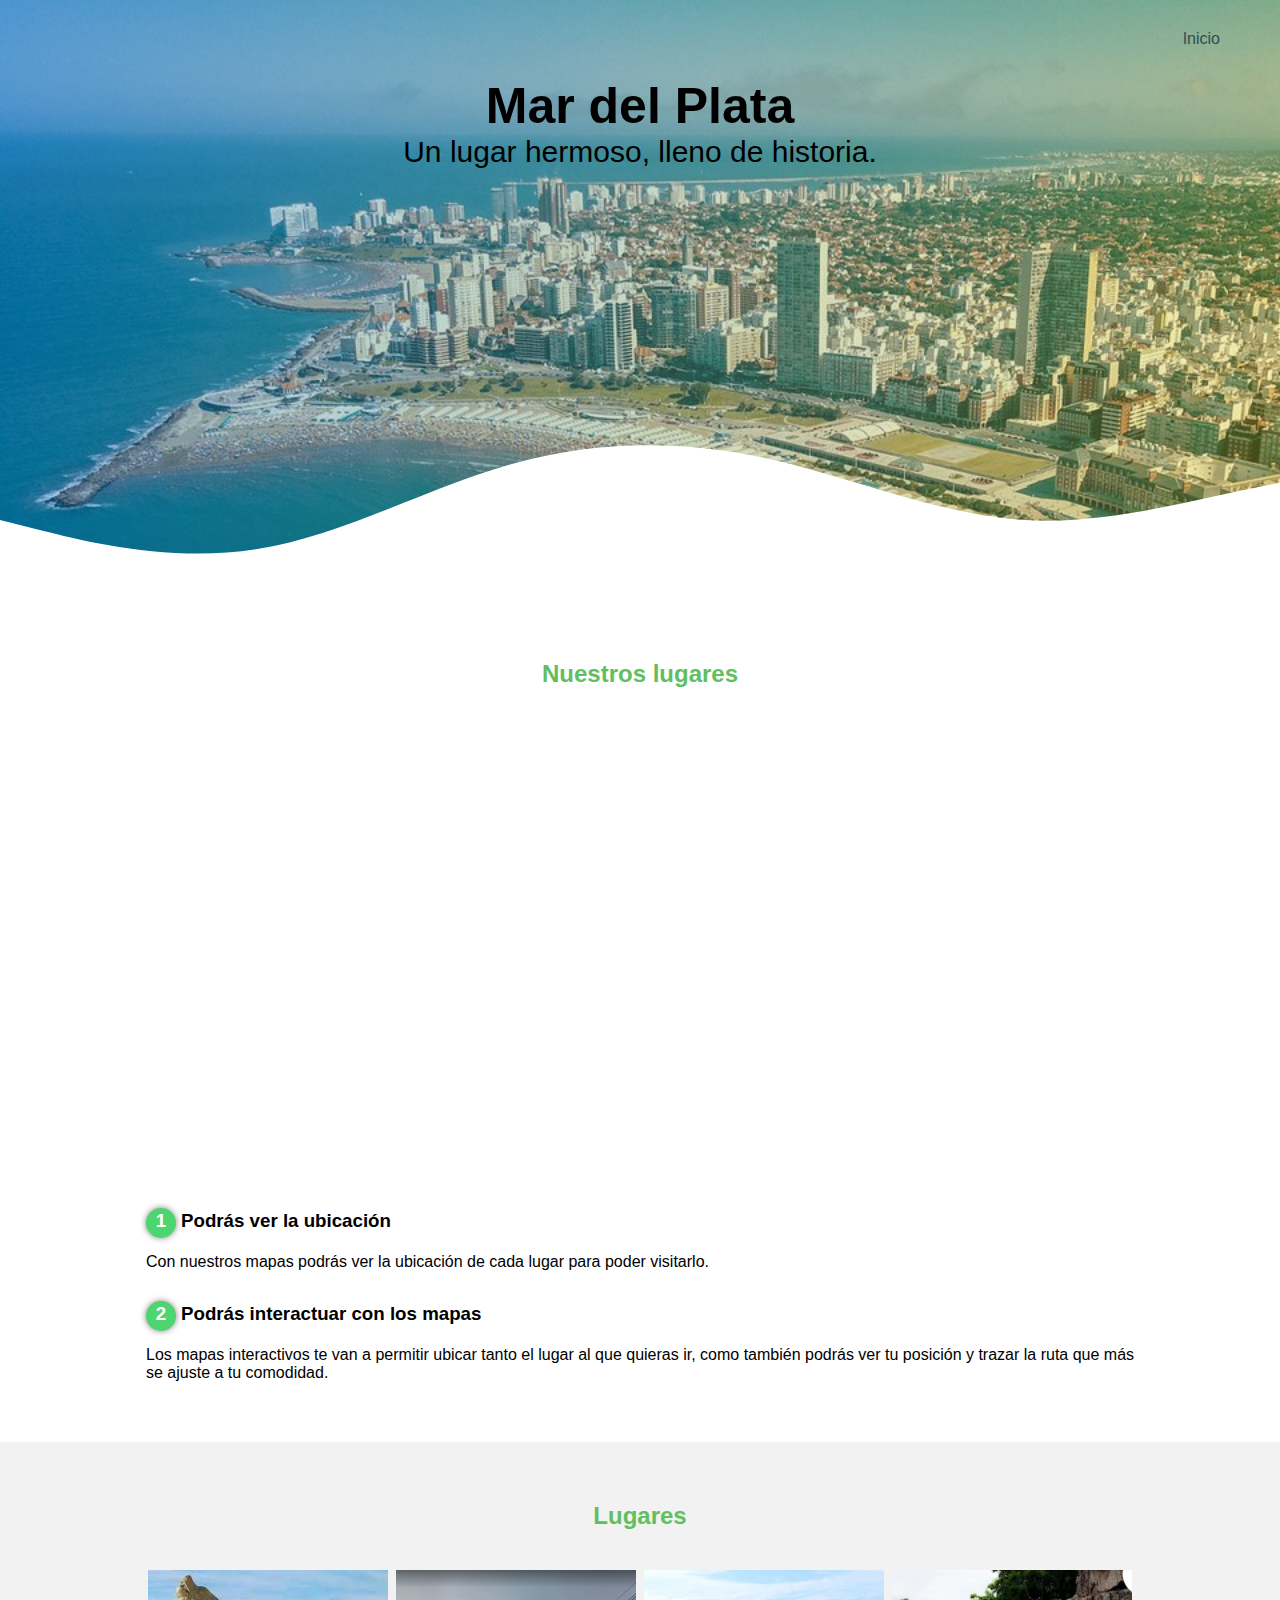
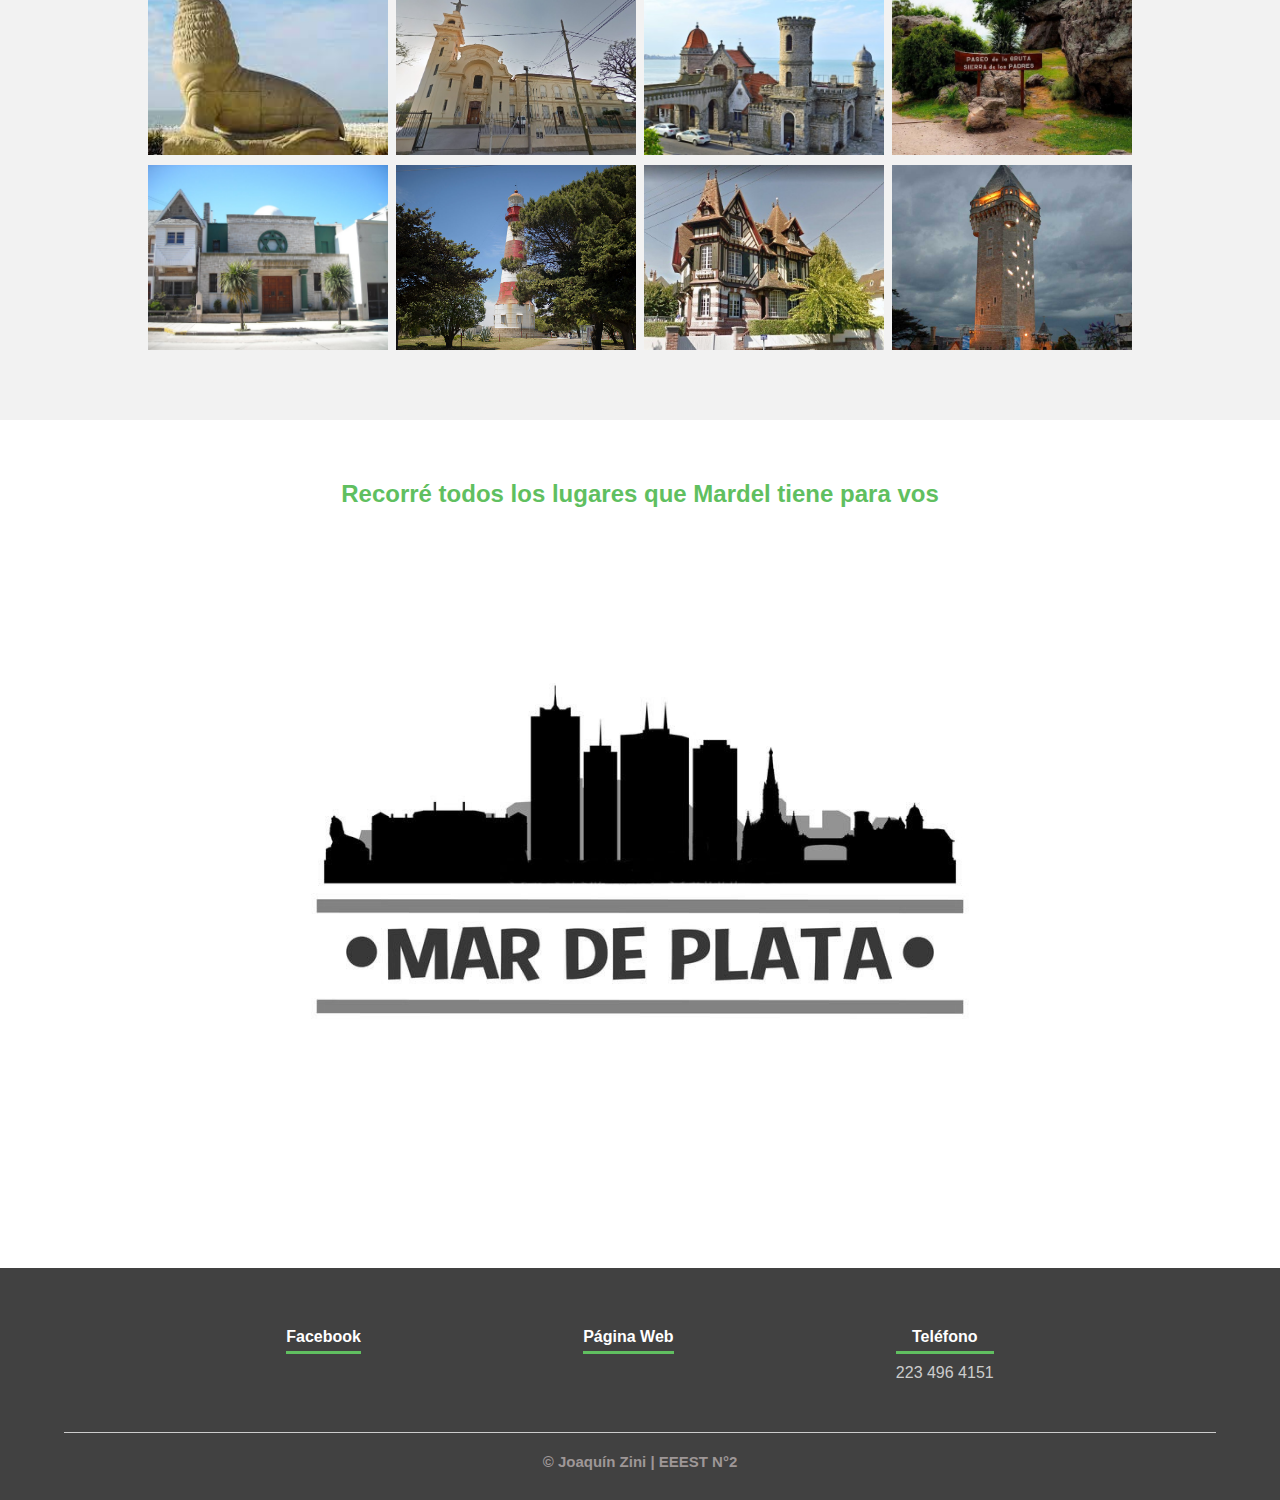
<file: index.html>
<!DOCTYPE html>
<html lang="es">
<head>
    <meta charset="UTF-8">
    <meta http-equiv="X-UA-Compatible" content="IE=edge">
    <meta name="viewport" content="width=device-width, initial-scale=1.0">
    <title>Mardel Turismo</title>

    <link rel="stylesheet" href="css/style.css">
    <link rel="shortcut icon" href="img/icons/outline_travel_explore_black_24dp.png" type="image/x-icon">
</head>
<body>

    <header>
        <nav>
            <a href="index.html">Inicio</a>

        </nav>

        <section class="textos-header">
            <h1>Mar del Plata</h1>
            <h2>Un lugar hermoso, lleno de historia.</h2>
        </section>

        <div class="wave">
       <!-- <svg xmlns="http://www.w3.org/2000/svg" viewBox="0 0 1440 320">
            <path fill=#fff  d="M0,192L30,208C60,224,120,256,180,272C240,288,300,288,360,282.7C420,277,480,267,540,234.7C600,203,660,149,720,128C780,107,840,117,900,154.7C960,192,1020,256,1080,240C1140,224,1200,128,1260,117.3C1320,107,1380,181,1410,218.7L1440,256L1440,320L1410,320C1380,320,1320,320,1260,320C1200,320,1140,320,1080,320C1020,320,960,320,900,320C840,320,780,320,720,320C660,320,600,320,540,320C480,320,420,320,360,320C300,320,240,320,180,320C120,320,60,320,30,320L0,320Z">
          </path>
        </svg>
-->
        <svg class="wave" id="wave" style="transform:rotate(0deg); transition: 0.3s" viewBox="0 0 1440 180" version="1.1" xmlns="http://www.w3.org/2000/svg"><defs><linearGradient id="sw-gradient-0" x1="0" x2="0" y1="1" y2="0"><stop stop-color="rgba(243, 106, 62, 1)" offset="0%"></stop><stop stop-color="rgba(255, 179, 11, 1)" offset="100%"></stop></linearGradient></defs><path style="transform:translate(0, 0px); opacity:1" fill="#fff" d="M0,90L48,102C96,114,192,138,288,123C384,108,480,54,576,27C672,0,768,0,864,21C960,42,1056,84,1152,90C1248,96,1344,66,1440,48C1536,30,1632,24,1728,18C1824,12,1920,6,2016,12C2112,18,2208,36,2304,45C2400,54,2496,54,2592,48C2688,42,2784,30,2880,24C2976,18,3072,18,3168,30C3264,42,3360,66,3456,90C3552,114,3648,138,3744,144C3840,150,3936,138,4032,132C4128,126,4224,126,4320,129C4416,132,4512,138,4608,135C4704,132,4800,120,4896,99C4992,78,5088,48,5184,33C5280,18,5376,18,5472,27C5568,36,5664,54,5760,75C5856,96,5952,120,6048,111C6144,102,6240,60,6336,39C6432,18,6528,18,6624,33C6720,48,6816,78,6864,93L6912,108L6912,180L6864,180C6816,180,6720,180,6624,180C6528,180,6432,180,6336,180C6240,180,6144,180,6048,180C5952,180,5856,180,5760,180C5664,180,5568,180,5472,180C5376,180,5280,180,5184,180C5088,180,4992,180,4896,180C4800,180,4704,180,4608,180C4512,180,4416,180,4320,180C4224,180,4128,180,4032,180C3936,180,3840,180,3744,180C3648,180,3552,180,3456,180C3360,180,3264,180,3168,180C3072,180,2976,180,2880,180C2784,180,2688,180,2592,180C2496,180,2400,180,2304,180C2208,180,2112,180,2016,180C1920,180,1824,180,1728,180C1632,180,1536,180,1440,180C1344,180,1248,180,1152,180C1056,180,960,180,864,180C768,180,672,180,576,180C480,180,384,180,288,180C192,180,96,180,48,180L0,180Z"></path></svg>
        </div>
    </header>

    <main>
        
        <section class="contenedor sobre-pag">
            <h2 class="titulo">Nuestros lugares</h2>
            
            <div class="contenedor-sobre-pag">
                <iframe class="mapa1" src="https://www.google.com/maps/embed?pb=!1m18!1m12!1m3!1d100584.74156826959!2d-57.670745309201!3d-38.017410533928505!2m3!1f0!2f0!3f0!3m2!1i1024!2i768!4f13.1!3m3!1m2!1s0x9584d94d19d34209%3A0xdd9670804bfed126!2sMar%20del%20Plata%2C%20Provincia%20de%20Buenos%20Aires!5e0!3m2!1ses!2sar!4v1621309829345!5m2!1ses!2sar" width="600" height="450" style="border:0;" allowfullscreen="" loading="lazy"></iframe>
            </div>
            <div class="contenedor-textos">
                <h3><span>1</span>Podrás ver la ubicación</h3>
                <p>Con nuestros mapas podrás ver la ubicación de cada lugar para poder visitarlo.</p>

                <h3><span>2</span>Podrás interactuar con los mapas</h3>
                <p>Los mapas interactivos te van a permitir ubicar tanto el lugar al que quieras ir, como también podrás ver tu posición y trazar la ruta que más se ajuste a tu comodidad.</p>

            </div>
        </section>

        <section class="lugares">
            <div class="contenedor">
                <h2 class="titulo">Lugares</h2>
                <div class="galeria-lugares">
                    
                    <div class="imagen-lugares">
                        <img src="img/lobos.jpg" alt="">
                        <a href="lobos.html">
                        <div class="hover-galeria">
                            <img src="img/icons/outline_radio_button_checked_black_24dp.png" alt="">
                            <p>Monumento a los lobos Marinos</p>
                        </div>
                        </a>
                    </div>

                    <div class="imagen-lugares">
                       <img src="img/Capilla.jpg" alt="">
                       <a href="capilla.html">
                        <div class="hover-galeria">
                            <img src="img/icons/outline_radio_button_checked_black_24dp.png" alt="">
                            <p>Capilla Sagrada Familia</p>
                        </div>
                        </a>   
                    </div>

                    <div class="imagen-lugares">
                        <img src="img/torreón.jpg" alt="">
                        <a href="torreon.html">
                        <div class="hover-galeria">
                            <img src="img/icons/outline_radio_button_checked_black_24dp.png" alt="">
                            <p>Torreón del Monje</p>
                        </div>
                        </a>
                    </div>

                    <div class="imagen-lugares">
                        <img src="img/sierras2.jpg" alt="">
                        <a href="sierras.html">
                        <div class="hover-galeria">
                            <img src="img/icons/outline_radio_button_checked_black_24dp.png" alt="">
                            <p>Sierras de Los Padres</p>
                        </div>
                        </a>
                    </div>

                    <div class="imagen-lugares">
                        <img src="img/templo.jpg" alt="">
                        <a href="templo.html">
                        <div class="hover-galeria">
                            <img src="img/icons/outline_radio_button_checked_black_24dp.png" alt="">
                            <p>Templo Gabriel</p>
                        </div>
                        </a>
                    </div>

                    <div class="imagen-lugares">
                        <img src="img/faro.jpg" alt="">
                        <a href="faro.html">
                        <div class="hover-galeria">
                            <img src="img/icons/outline_radio_button_checked_black_24dp.png" alt="">
                            <p>Faro Punto Mogotes</p>
                        </div>
                        </a>
                    </div>

                    <div class="imagen-lugares">
                        <img src="img/Normandy.jpg" alt="">
                        <a href="villa.html">
                        <div class="hover-galeria">
                            <img src="img/icons/outline_radio_button_checked_black_24dp.png" alt="">
                            <p>Villa Normandy</p>
                        </div>
                        </a>
                    </div>

                    <div class="imagen-lugares">
                        <img src="img/torre.jpg" alt="">
                        <a href="torre.html">
                        <div class="hover-galeria">
                            <img src="img/icons/outline_radio_button_checked_black_24dp.png" alt="">
                            <p>Torre Tanque</p>
                        </div>
                        </a>
                    </div>


                </div>
            </div>
        </section>

        <section class="incentivo">
            <div class="contenedor">
                <h2 class="f-title">Recorré todos los lugares que Mardel tiene para vos</h2>
                
                    <div class="ilustacion-final">
                        <img src="img/mdq2.jpg" alt="">
                    </div>
              
            </div>
        </section>


    </main>


    <footer>
        <div class="contenedor-footer">
            <div class="content-f">
                
                <a href="https://www.facebook.com/tecnica2mardel"><h4>Facebook</h4></a>

            </div>

            <div class="content-f">
                <a href="http://www.eet2mdp.edu.ar/?fbclid=IwAR1KPKRzO5sH997OOvsOKooaqUTUaB2egfw_5ep4dPTWUjUndkxOje3TNcM"><h4>Página Web</h4></a>
            </div>
        

             <div class="content-f">
                <h4>Teléfono</h4>
                <p>223 496 4151</p>
            </div>
    
        </div>

        <h2 class="titulo-final">&copy; Joaquín Zini | EEEST N°2 </h2>
    </footer>
    
</body>
</html>
</file>
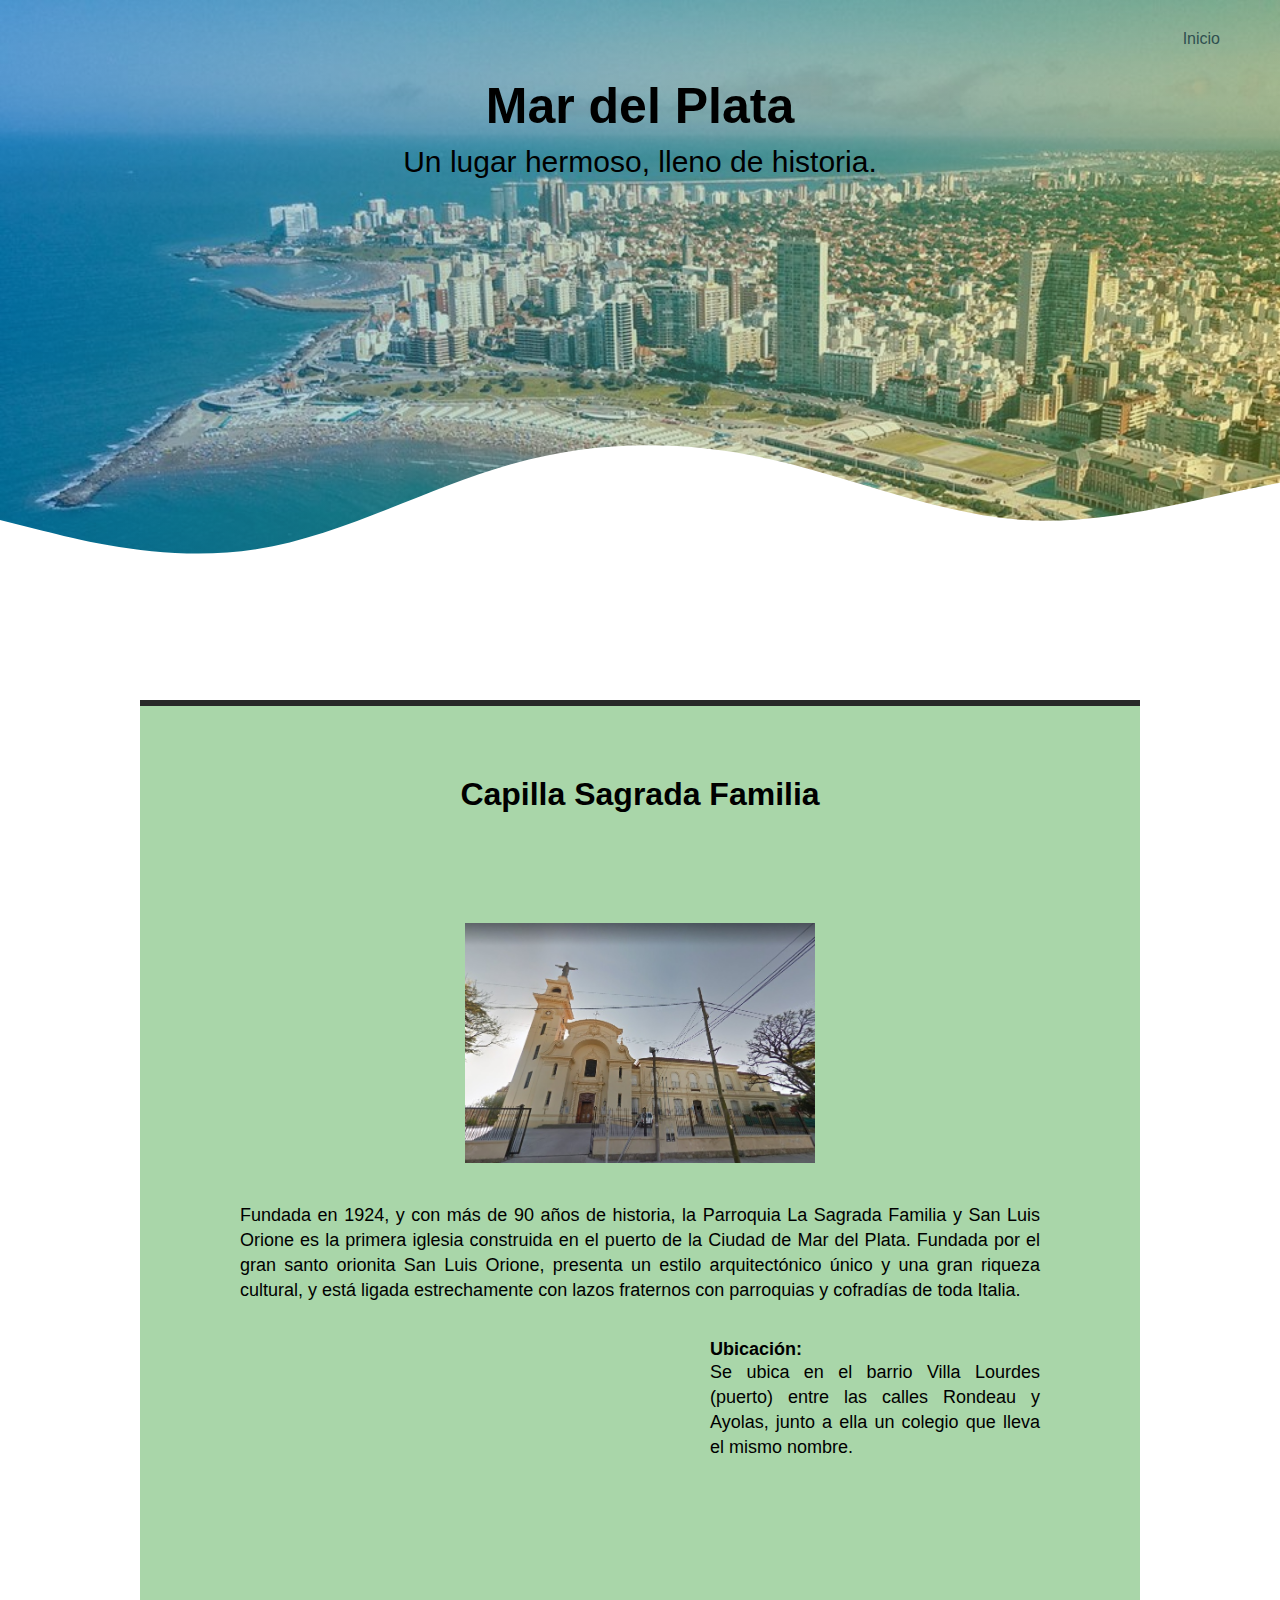
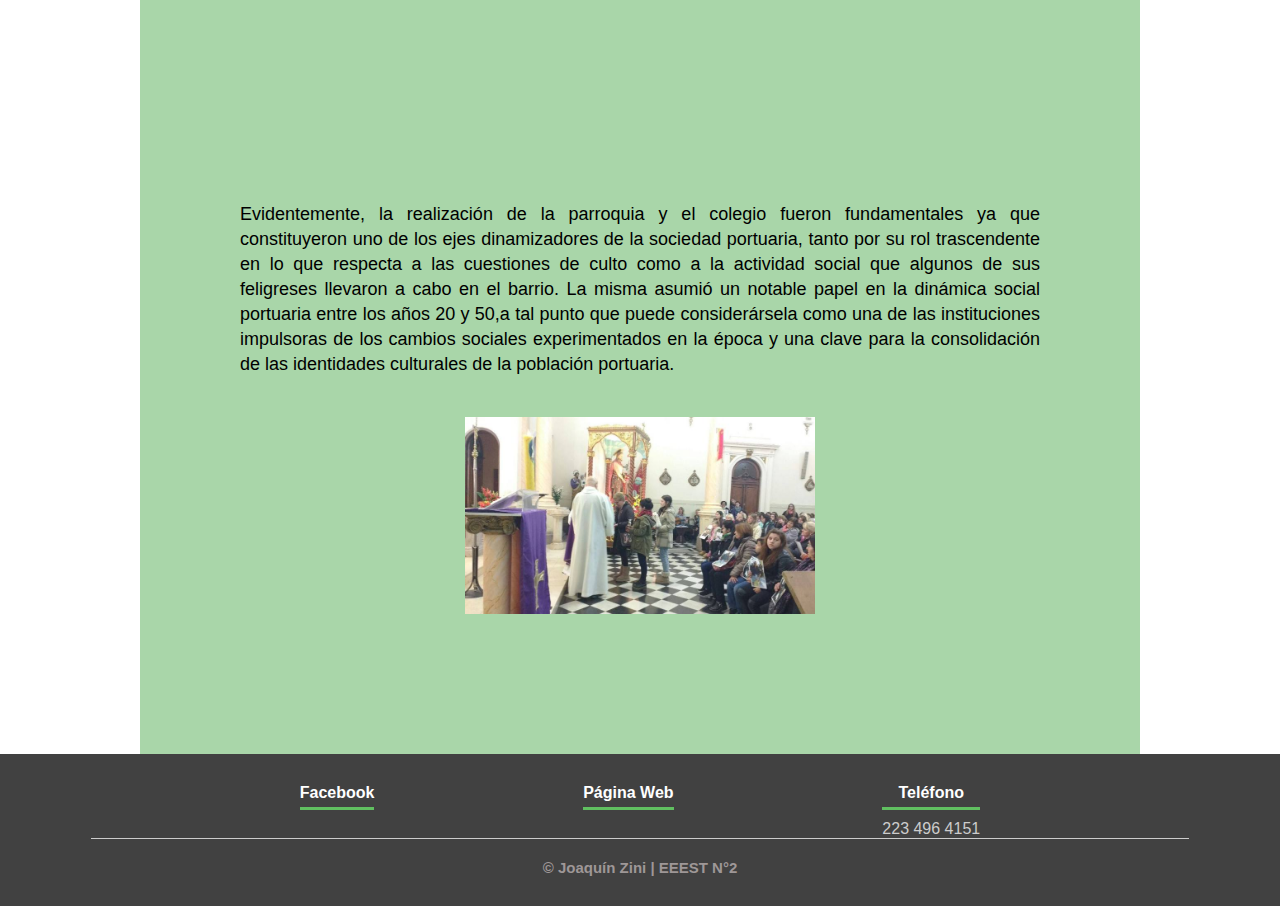
<file: capilla.html>
<!DOCTYPE html>
<html lang="es">
<head>
    <meta charset="UTF-8">
    <meta http-equiv="X-UA-Compatible" content="IE=edge">
    <meta name="viewport" content="width=device-width, initial-scale=1.0">
    <title>Mardel Turismo</title>

    <link rel="stylesheet" href="css/style2.css">
    <link rel="shortcut icon" href="img/icons/outline_travel_explore_black_24dp.png" type="image/x-icon">
</head>
<body>

    <header>
        <nav>
            <a href="index.html">Inicio</a>
       

        </nav>

        <section class="textos-header">
            <h1>Mar del Plata</h1>
            <h2>Un lugar hermoso, lleno de historia.</h2>
        </section>

        <div class="wave">

        <svg class="wave" id="wave" style="transform:rotate(0deg); transition: 0.3s" viewBox="0 0 1440 180" version="1.1" xmlns="http://www.w3.org/2000/svg"><defs><linearGradient id="sw-gradient-0" x1="0" x2="0" y1="1" y2="0"><stop stop-color="rgba(243, 106, 62, 1)" offset="0%"></stop><stop stop-color="rgba(255, 179, 11, 1)" offset="100%"></stop></linearGradient></defs><path style="transform:translate(0, 0px); opacity:1" fill="#fff" d="M0,90L48,102C96,114,192,138,288,123C384,108,480,54,576,27C672,0,768,0,864,21C960,42,1056,84,1152,90C1248,96,1344,66,1440,48C1536,30,1632,24,1728,18C1824,12,1920,6,2016,12C2112,18,2208,36,2304,45C2400,54,2496,54,2592,48C2688,42,2784,30,2880,24C2976,18,3072,18,3168,30C3264,42,3360,66,3456,90C3552,114,3648,138,3744,144C3840,150,3936,138,4032,132C4128,126,4224,126,4320,129C4416,132,4512,138,4608,135C4704,132,4800,120,4896,99C4992,78,5088,48,5184,33C5280,18,5376,18,5472,27C5568,36,5664,54,5760,75C5856,96,5952,120,6048,111C6144,102,6240,60,6336,39C6432,18,6528,18,6624,33C6720,48,6816,78,6864,93L6912,108L6912,180L6864,180C6816,180,6720,180,6624,180C6528,180,6432,180,6336,180C6240,180,6144,180,6048,180C5952,180,5856,180,5760,180C5664,180,5568,180,5472,180C5376,180,5280,180,5184,180C5088,180,4992,180,4896,180C4800,180,4704,180,4608,180C4512,180,4416,180,4320,180C4224,180,4128,180,4032,180C3936,180,3840,180,3744,180C3648,180,3552,180,3456,180C3360,180,3264,180,3168,180C3072,180,2976,180,2880,180C2784,180,2688,180,2592,180C2496,180,2400,180,2304,180C2208,180,2112,180,2016,180C1920,180,1824,180,1728,180C1632,180,1536,180,1440,180C1344,180,1248,180,1152,180C1056,180,960,180,864,180C768,180,672,180,576,180C480,180,384,180,288,180C192,180,96,180,48,180L0,180Z"></path></svg>
        </div>
    </header>


<div class="lugar">




    <div class="info">

        <h1 class="titulo">Capilla Sagrada Familia</h1>
        <div class="imagen">
    
        <img src="img/Capilla.jpg" alt="">
    
        </div>

        <p>Fundada en 1924, y con más de 90 años de historia, la Parroquia La Sagrada Familia y San Luis Orione es la primera iglesia construida en el puerto de la Ciudad de Mar del Plata. Fundada por el gran santo orionita San Luis Orione, presenta un estilo arquitectónico único y una gran riqueza cultural, y está ligada estrechamente con lazos fraternos con parroquias y cofradías de toda Italia.
       </p>
        

        
    <br><br> 
    <div class="ubicación">
        <iframe src="https://www.google.com/maps/embed?pb=!1m18!1m12!1m3!1d14946.782141485513!2d-57.55646950799921!3d-38.0430346039209!2m3!1f0!2f0!3f0!3m2!1i1024!2i768!4f13.1!3m3!1m2!1s0x9584ddd8f80695f5%3A0xe61e340f9077e6f7!2sParroquia%20La%20Sagrada%20Familia%20Obra%20San%20Luis%20Orione!5e0!3m2!1ses!2sar!4v1636387381731!5m2!1ses!2sar" width="600" height="450" style="border:0;" allowfullscreen="" loading="lazy"></iframe>

        <h2 class="sub-title">Ubicación:</h2>

        <p>
            Se ubica en el barrio Villa Lourdes (puerto) entre las calles Rondeau y Ayolas, junto a ella un colegio que lleva el mismo nombre.
        </p>
    </div>

        <br><br><br><br><br><br><br><br><br><br><br><br><br><br><br><br><br><br><br>       
    <p>Evidentemente, la realización de la parroquia y el colegio fueron fundamentales ya que constituyeron uno de los ejes dinamizadores de la sociedad portuaria, tanto por su rol trascendente en lo que respecta a las cuestiones de culto como a la actividad social que algunos de sus feligreses llevaron a cabo en el barrio. La misma asumió un notable papel en la dinámica social portuaria entre los años 20 y 50,a tal punto que puede considerársela como una de las instituciones impulsoras de los cambios sociales experimentados en la época y una clave para la consolidación de las identidades culturales de la población portuaria.
    </p>
    
    <div class="imagen">
        
        <img src="img/capilla2.jpg" alt="">
    </div>
    






    </div>
    
    <footer>
        <div class="contenedor-footer">
            <div class="content-f">
                
                <a href="https://www.facebook.com/tecnica2mardel"><h4>Facebook</h4></a>

            </div>

            <div class="content-f">
                <a href="http://www.eet2mdp.edu.ar/?fbclid=IwAR1KPKRzO5sH997OOvsOKooaqUTUaB2egfw_5ep4dPTWUjUndkxOje3TNcM"><h4>Página Web</h4></a>
            </div>
        

             <div class="content-f">
                <h4>Teléfono</h4>
                <p>223 496 4151</p>
            </div>
    
        </div>

        <h2 class="titulo-final">&copy; Joaquín Zini | EEEST N°2 </h2>
    </footer>
</div>

</body>


</html>
</file>
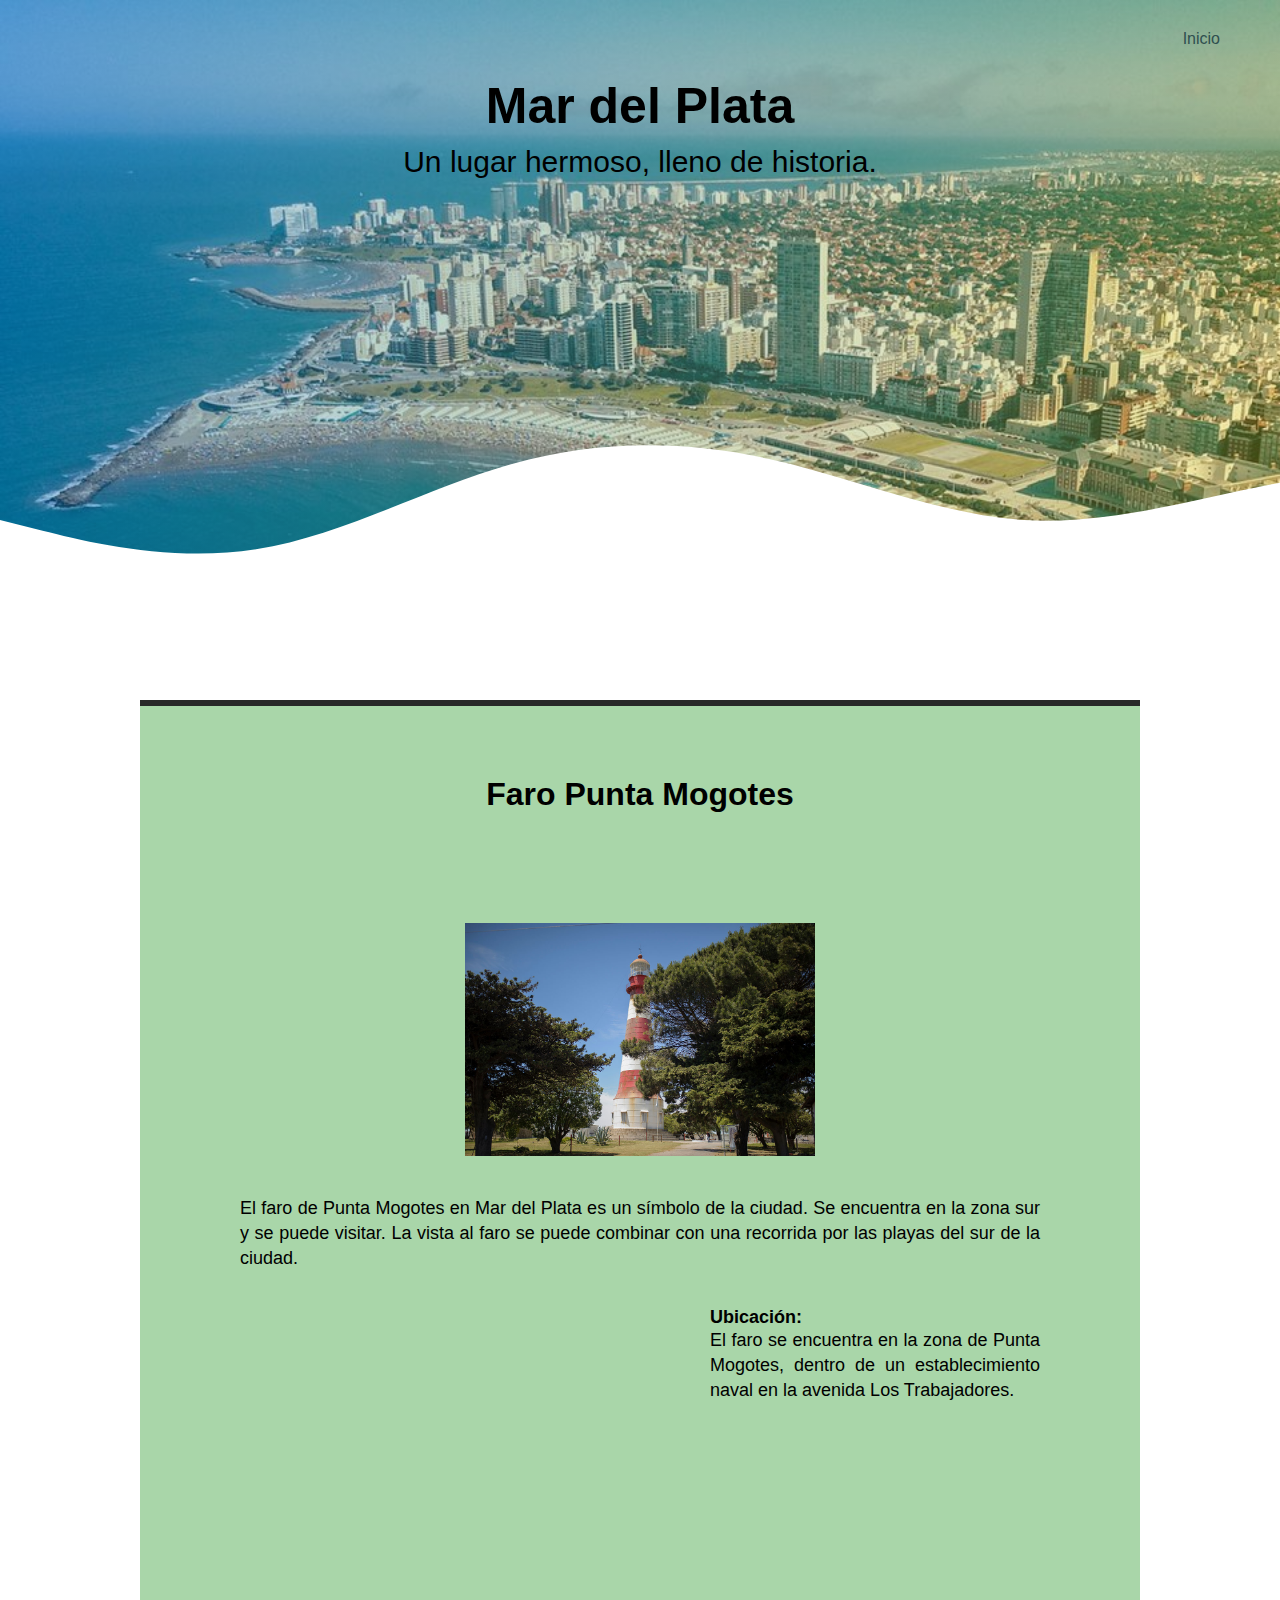
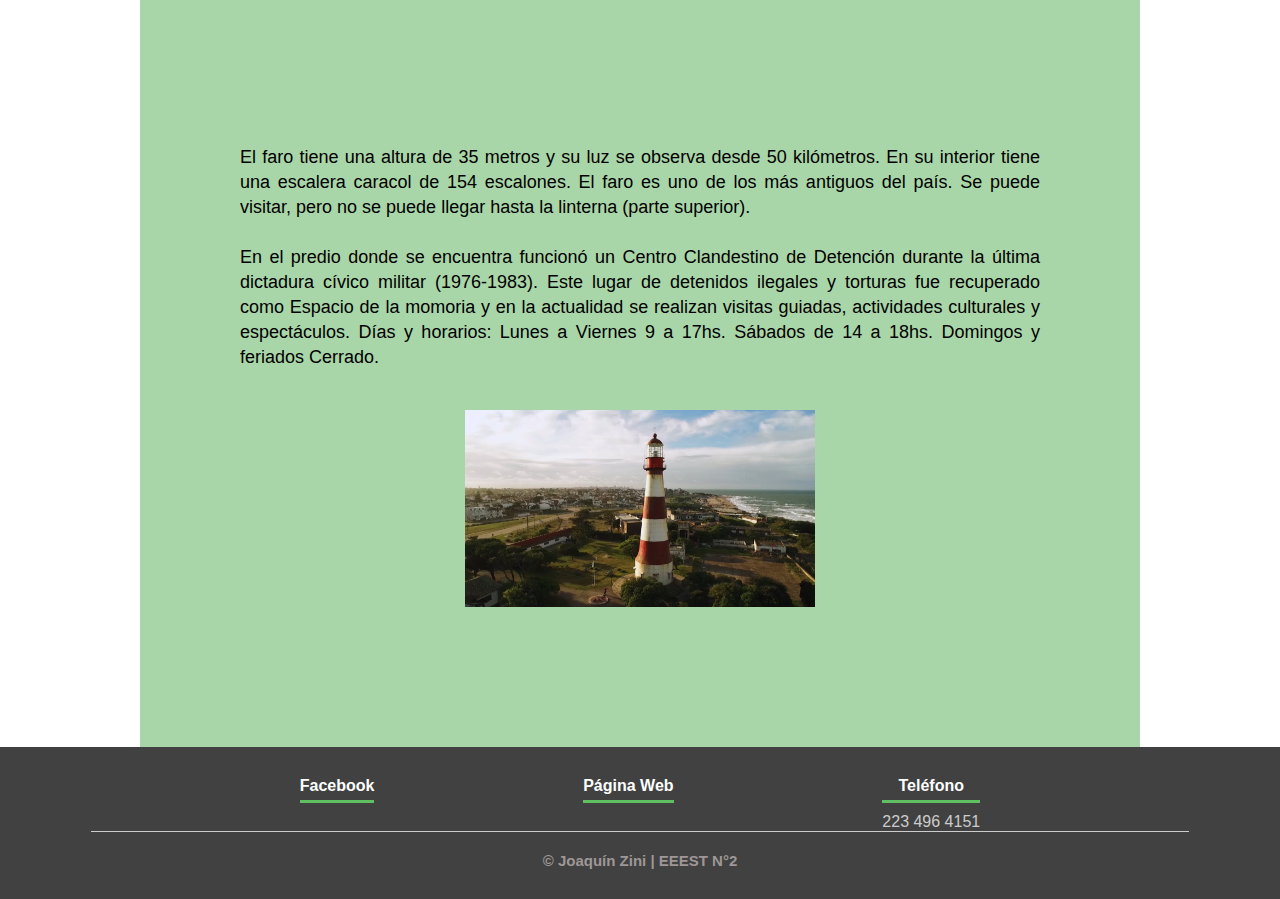
<file: faro.html>
<!DOCTYPE html>
<html lang="es">
<head>
    <meta charset="UTF-8">
    <meta http-equiv="X-UA-Compatible" content="IE=edge">
    <meta name="viewport" content="width=device-width, initial-scale=1.0">
    <title>Mardel Turismo</title>

    <link rel="stylesheet" href="css/style2.css">
    <link rel="shortcut icon" href="img/icons/outline_travel_explore_black_24dp.png" type="image/x-icon">
</head>
<body>

    <header>
        <nav>
            <a href="index.html">Inicio</a>
           

        </nav>

        <section class="textos-header">
            <h1>Mar del Plata</h1>
            <h2>Un lugar hermoso, lleno de historia.</h2>
        </section>

        <div class="wave">

        <svg class="wave" id="wave" style="transform:rotate(0deg); transition: 0.3s" viewBox="0 0 1440 180" version="1.1" xmlns="http://www.w3.org/2000/svg"><defs><linearGradient id="sw-gradient-0" x1="0" x2="0" y1="1" y2="0"><stop stop-color="rgba(243, 106, 62, 1)" offset="0%"></stop><stop stop-color="rgba(255, 179, 11, 1)" offset="100%"></stop></linearGradient></defs><path style="transform:translate(0, 0px); opacity:1" fill="#fff" d="M0,90L48,102C96,114,192,138,288,123C384,108,480,54,576,27C672,0,768,0,864,21C960,42,1056,84,1152,90C1248,96,1344,66,1440,48C1536,30,1632,24,1728,18C1824,12,1920,6,2016,12C2112,18,2208,36,2304,45C2400,54,2496,54,2592,48C2688,42,2784,30,2880,24C2976,18,3072,18,3168,30C3264,42,3360,66,3456,90C3552,114,3648,138,3744,144C3840,150,3936,138,4032,132C4128,126,4224,126,4320,129C4416,132,4512,138,4608,135C4704,132,4800,120,4896,99C4992,78,5088,48,5184,33C5280,18,5376,18,5472,27C5568,36,5664,54,5760,75C5856,96,5952,120,6048,111C6144,102,6240,60,6336,39C6432,18,6528,18,6624,33C6720,48,6816,78,6864,93L6912,108L6912,180L6864,180C6816,180,6720,180,6624,180C6528,180,6432,180,6336,180C6240,180,6144,180,6048,180C5952,180,5856,180,5760,180C5664,180,5568,180,5472,180C5376,180,5280,180,5184,180C5088,180,4992,180,4896,180C4800,180,4704,180,4608,180C4512,180,4416,180,4320,180C4224,180,4128,180,4032,180C3936,180,3840,180,3744,180C3648,180,3552,180,3456,180C3360,180,3264,180,3168,180C3072,180,2976,180,2880,180C2784,180,2688,180,2592,180C2496,180,2400,180,2304,180C2208,180,2112,180,2016,180C1920,180,1824,180,1728,180C1632,180,1536,180,1440,180C1344,180,1248,180,1152,180C1056,180,960,180,864,180C768,180,672,180,576,180C480,180,384,180,288,180C192,180,96,180,48,180L0,180Z"></path></svg>
        </div>
    </header>


<div class="lugar">




    <div class="info">

        <h1 class="titulo">Faro Punta Mogotes</h1>
        <div class="imagen">
    
        <img src="img/faro.jpg" alt="">
    
        </div>

        <p>El faro de Punta Mogotes en Mar del Plata es un símbolo de la ciudad. Se encuentra en la zona sur y se puede visitar.

            La vista al faro se puede combinar con una recorrida por las playas del sur de la ciudad.
       </p>
        

        
    <br><br> 
    <div class="ubicación">
        <iframe src="https://www.google.com/maps/embed?pb=!1m18!1m12!1m3!1d3140.0833405997128!2d-57.547081448689184!3d-38.091723857673465!2m3!1f0!2f0!3f0!3m2!1i1024!2i768!4f13.1!3m3!1m2!1s0x9584df3c07486daf%3A0x4fdbe624673dd672!2sFaro%20Punta%20Mogotes!5e0!3m2!1ses!2sar!4v1636390784487!5m2!1ses!2sar" width="600" height="450" style="border:0;" allowfullscreen="" loading="lazy"></iframe>
        <h2 class="sub-title">Ubicación:</h2>

        <p>
            El faro se encuentra en la zona de Punta Mogotes, dentro de un establecimiento naval en la avenida Los Trabajadores.
        </p>
    </div>

        <br><br><br><br><br><br><br><br><br><br><br><br><br><br><br><br><br><br><br>       
    <p>El faro tiene una altura de 35 metros y su luz se observa desde 50 kilómetros. En su interior tiene una escalera caracol de 154 escalones. El faro es uno de los más antiguos del país. Se puede visitar, pero no se puede llegar hasta la linterna (parte superior).
    <br><br>
        En el predio donde se encuentra funcionó un Centro Clandestino de Detención durante la última dictadura cívico militar (1976-1983). Este lugar de detenidos ilegales y torturas fue recuperado como Espacio de la momoria y en la actualidad se realizan visitas guiadas, actividades culturales y espectáculos. Días y horarios: Lunes a Viernes 9 a 17hs. Sábados de 14 a 18hs. Domingos y feriados Cerrado.
    
    
    
    </p>
    
    <div class="imagen">
        
        <img src="img/faro2.jpg" alt="">
    </div>
    






    </div>
    
    <footer>
        <div class="contenedor-footer">
            <div class="content-f">
                
                <a href="https://www.facebook.com/tecnica2mardel"><h4>Facebook</h4></a>

            </div>

            <div class="content-f">
                <a href="http://www.eet2mdp.edu.ar/?fbclid=IwAR1KPKRzO5sH997OOvsOKooaqUTUaB2egfw_5ep4dPTWUjUndkxOje3TNcM"><h4>Página Web</h4></a>
            </div>
        

             <div class="content-f">
                <h4>Teléfono</h4>
                <p>223 496 4151</p>
            </div>
    
        </div>

        <h2 class="titulo-final">&copy; Joaquín Zini | EEEST N°2 </h2>
    </footer>
</div>

</body>


</html>
</file>
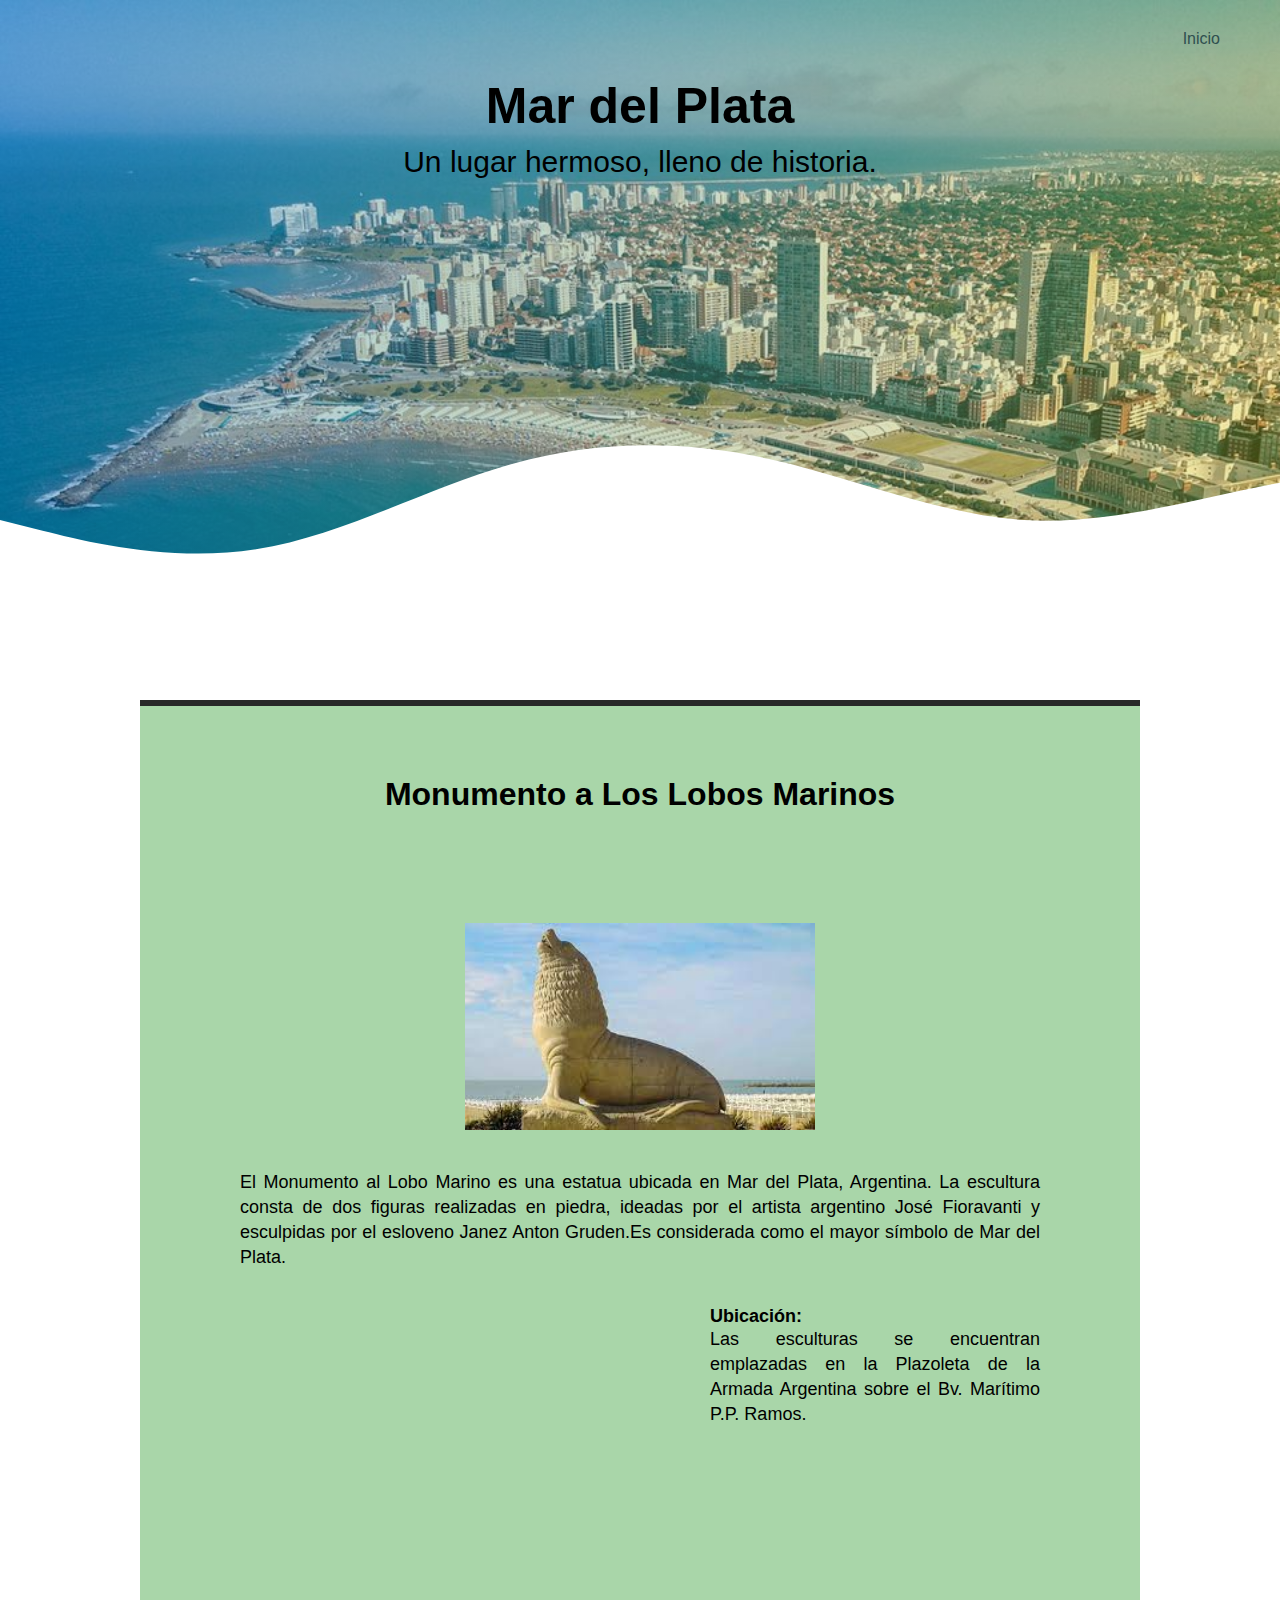
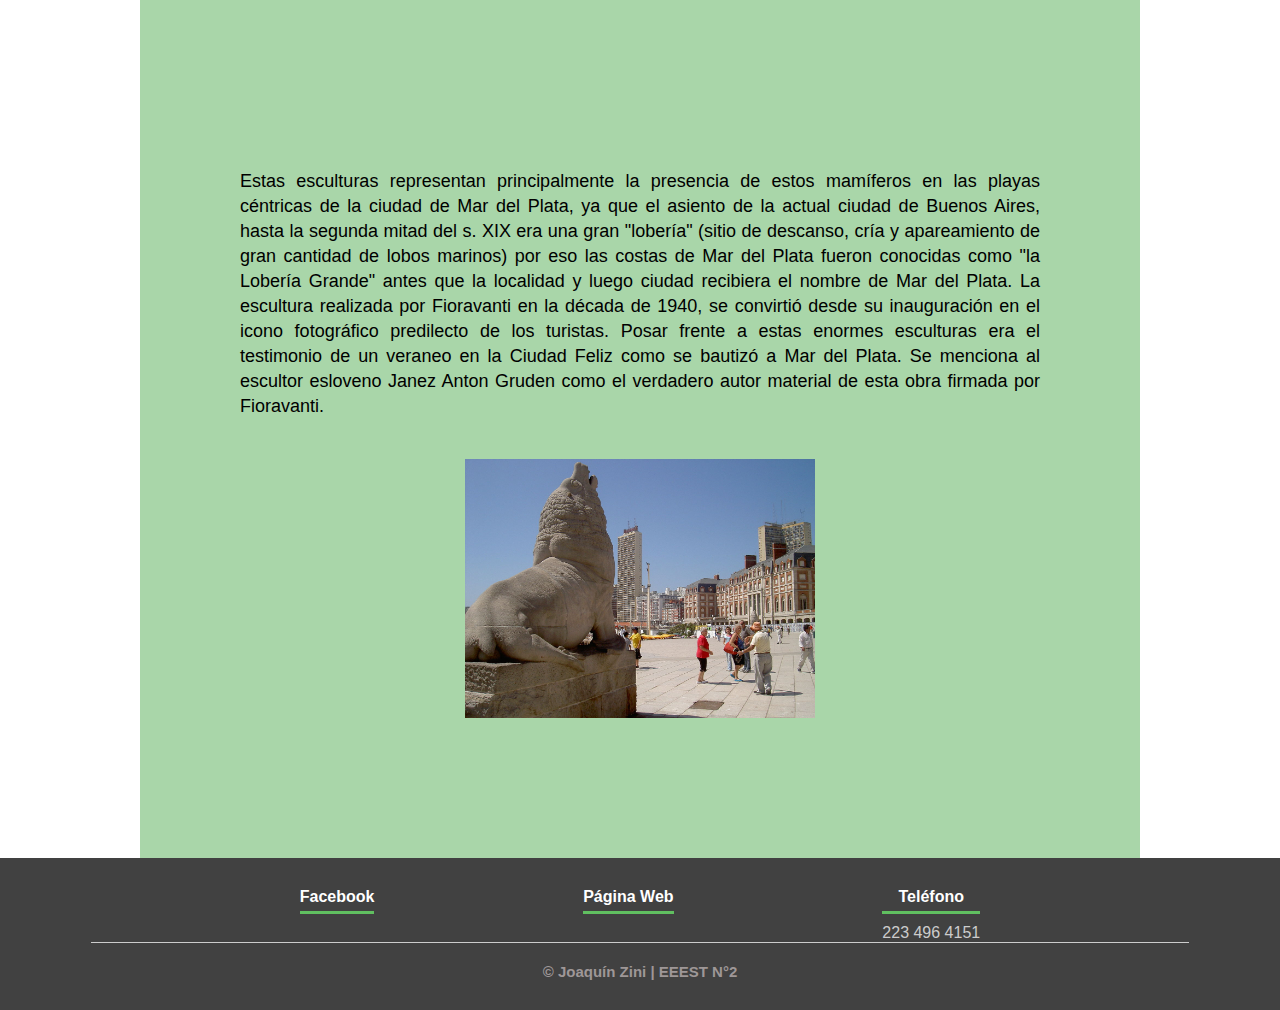
<file: lobos.html>
<!DOCTYPE html>
<html lang="es">
<head>
    <meta charset="UTF-8">
    <meta http-equiv="X-UA-Compatible" content="IE=edge">
    <meta name="viewport" content="width=device-width, initial-scale=1.0">
    <title>Mardel Turismo</title>

    <link rel="stylesheet" href="css/style2.css">
    <link rel="shortcut icon" href="img/icons/outline_travel_explore_black_24dp.png" type="image/x-icon">
</head>
<body>

    <header>
        <nav>
            <a href="index.html">Inicio</a>
            

        </nav>

        <section class="textos-header">
            <h1>Mar del Plata</h1>
            <h2>Un lugar hermoso, lleno de historia.</h2>
        </section>

        <div class="wave">

        <svg class="wave" id="wave" style="transform:rotate(0deg); transition: 0.3s" viewBox="0 0 1440 180" version="1.1" xmlns="http://www.w3.org/2000/svg"><defs><linearGradient id="sw-gradient-0" x1="0" x2="0" y1="1" y2="0"><stop stop-color="rgba(243, 106, 62, 1)" offset="0%"></stop><stop stop-color="rgba(255, 179, 11, 1)" offset="100%"></stop></linearGradient></defs><path style="transform:translate(0, 0px); opacity:1" fill="#fff" d="M0,90L48,102C96,114,192,138,288,123C384,108,480,54,576,27C672,0,768,0,864,21C960,42,1056,84,1152,90C1248,96,1344,66,1440,48C1536,30,1632,24,1728,18C1824,12,1920,6,2016,12C2112,18,2208,36,2304,45C2400,54,2496,54,2592,48C2688,42,2784,30,2880,24C2976,18,3072,18,3168,30C3264,42,3360,66,3456,90C3552,114,3648,138,3744,144C3840,150,3936,138,4032,132C4128,126,4224,126,4320,129C4416,132,4512,138,4608,135C4704,132,4800,120,4896,99C4992,78,5088,48,5184,33C5280,18,5376,18,5472,27C5568,36,5664,54,5760,75C5856,96,5952,120,6048,111C6144,102,6240,60,6336,39C6432,18,6528,18,6624,33C6720,48,6816,78,6864,93L6912,108L6912,180L6864,180C6816,180,6720,180,6624,180C6528,180,6432,180,6336,180C6240,180,6144,180,6048,180C5952,180,5856,180,5760,180C5664,180,5568,180,5472,180C5376,180,5280,180,5184,180C5088,180,4992,180,4896,180C4800,180,4704,180,4608,180C4512,180,4416,180,4320,180C4224,180,4128,180,4032,180C3936,180,3840,180,3744,180C3648,180,3552,180,3456,180C3360,180,3264,180,3168,180C3072,180,2976,180,2880,180C2784,180,2688,180,2592,180C2496,180,2400,180,2304,180C2208,180,2112,180,2016,180C1920,180,1824,180,1728,180C1632,180,1536,180,1440,180C1344,180,1248,180,1152,180C1056,180,960,180,864,180C768,180,672,180,576,180C480,180,384,180,288,180C192,180,96,180,48,180L0,180Z"></path></svg>
        </div>
    </header>


<div class="lugar">




    <div class="info">

        <h1 class="titulo">Monumento a Los Lobos Marinos</h1>
        <div class="imagen">
    
        <img src="img/lobos.jpg" alt="">
    
        </div>

        <p>El Monumento al Lobo Marino es una estatua ubicada en Mar del Plata, Argentina.
            La escultura consta de dos figuras realizadas en piedra, ideadas por el artista argentino José Fioravanti y esculpidas por el esloveno Janez Anton Gruden.Es considerada como el mayor símbolo de Mar del Plata.
       </p>
        

        
    <br><br> 
    <div class="ubicación">
        <iframe src="https://www.google.com/maps/embed?pb=!1m18!1m12!1m3!1d21190.50186969025!2d-57.55727622639031!3d-38.00445399956313!2m3!1f0!2f0!3f0!3m2!1i1024!2i768!4f13.1!3m3!1m2!1s0x9584dc179b4b4e85%3A0x19e8b0f0dae1895f!2sMonumento%20Historico%20Nacional%20Lobos%20Marinos!5e0!3m2!1ses!2sar!4v1636121505689!5m2!1ses!2sar" width="600" height="450" style="border:0;" allowfullscreen="" loading="lazy"></iframe>

        <h2 class="sub-title">Ubicación:</h2>

        <p>
             Las esculturas se encuentran emplazadas en la Plazoleta de la Armada Argentina sobre el Bv. Marítimo P.P. Ramos.
        </p>
    </div>

        <br><br><br><br><br><br><br><br><br><br><br><br><br><br><br><br><br><br><br>       
    <p>Estas esculturas representan principalmente la presencia de estos mamíferos en las playas céntricas de la ciudad de Mar del Plata, ya que el asiento de la actual ciudad de Buenos Aires, hasta la segunda mitad del s. XIX era una gran "lobería" (sitio de descanso, cría y apareamiento de gran cantidad de lobos marinos) por eso las costas de Mar del Plata fueron conocidas como "la Lobería Grande" antes que la localidad y luego ciudad recibiera el nombre de Mar del Plata. 

       La escultura realizada por Fioravanti en la década de 1940, se convirtió desde su inauguración en el icono fotográfico predilecto de los turistas. Posar frente a estas enormes esculturas era el testimonio de un veraneo en la Ciudad Feliz como se bautizó a Mar del Plata.
       
       Se menciona al escultor esloveno Janez Anton Gruden como el verdadero autor material de esta obra firmada por Fioravanti.
    </p>
    
    <div class="imagen">
        
        <img src="img/lobos2.jpg" alt="">
    </div>
    






    </div>
    
    <footer>
        <div class="contenedor-footer">
            <div class="content-f">
                
                <a href="https://www.facebook.com/tecnica2mardel"><h4>Facebook</h4></a>

            </div>

            <div class="content-f">
                <a href="http://www.eet2mdp.edu.ar/?fbclid=IwAR1KPKRzO5sH997OOvsOKooaqUTUaB2egfw_5ep4dPTWUjUndkxOje3TNcM"><h4>Página Web</h4></a>
            </div>
        

             <div class="content-f">
                <h4>Teléfono</h4>
                <p>223 496 4151</p>
            </div>
    
        </div>

        <h2 class="titulo-final">&copy; Joaquín Zini | EEEST N°2 </h2>
    </footer>
</div>

</body>


</html>
</file>
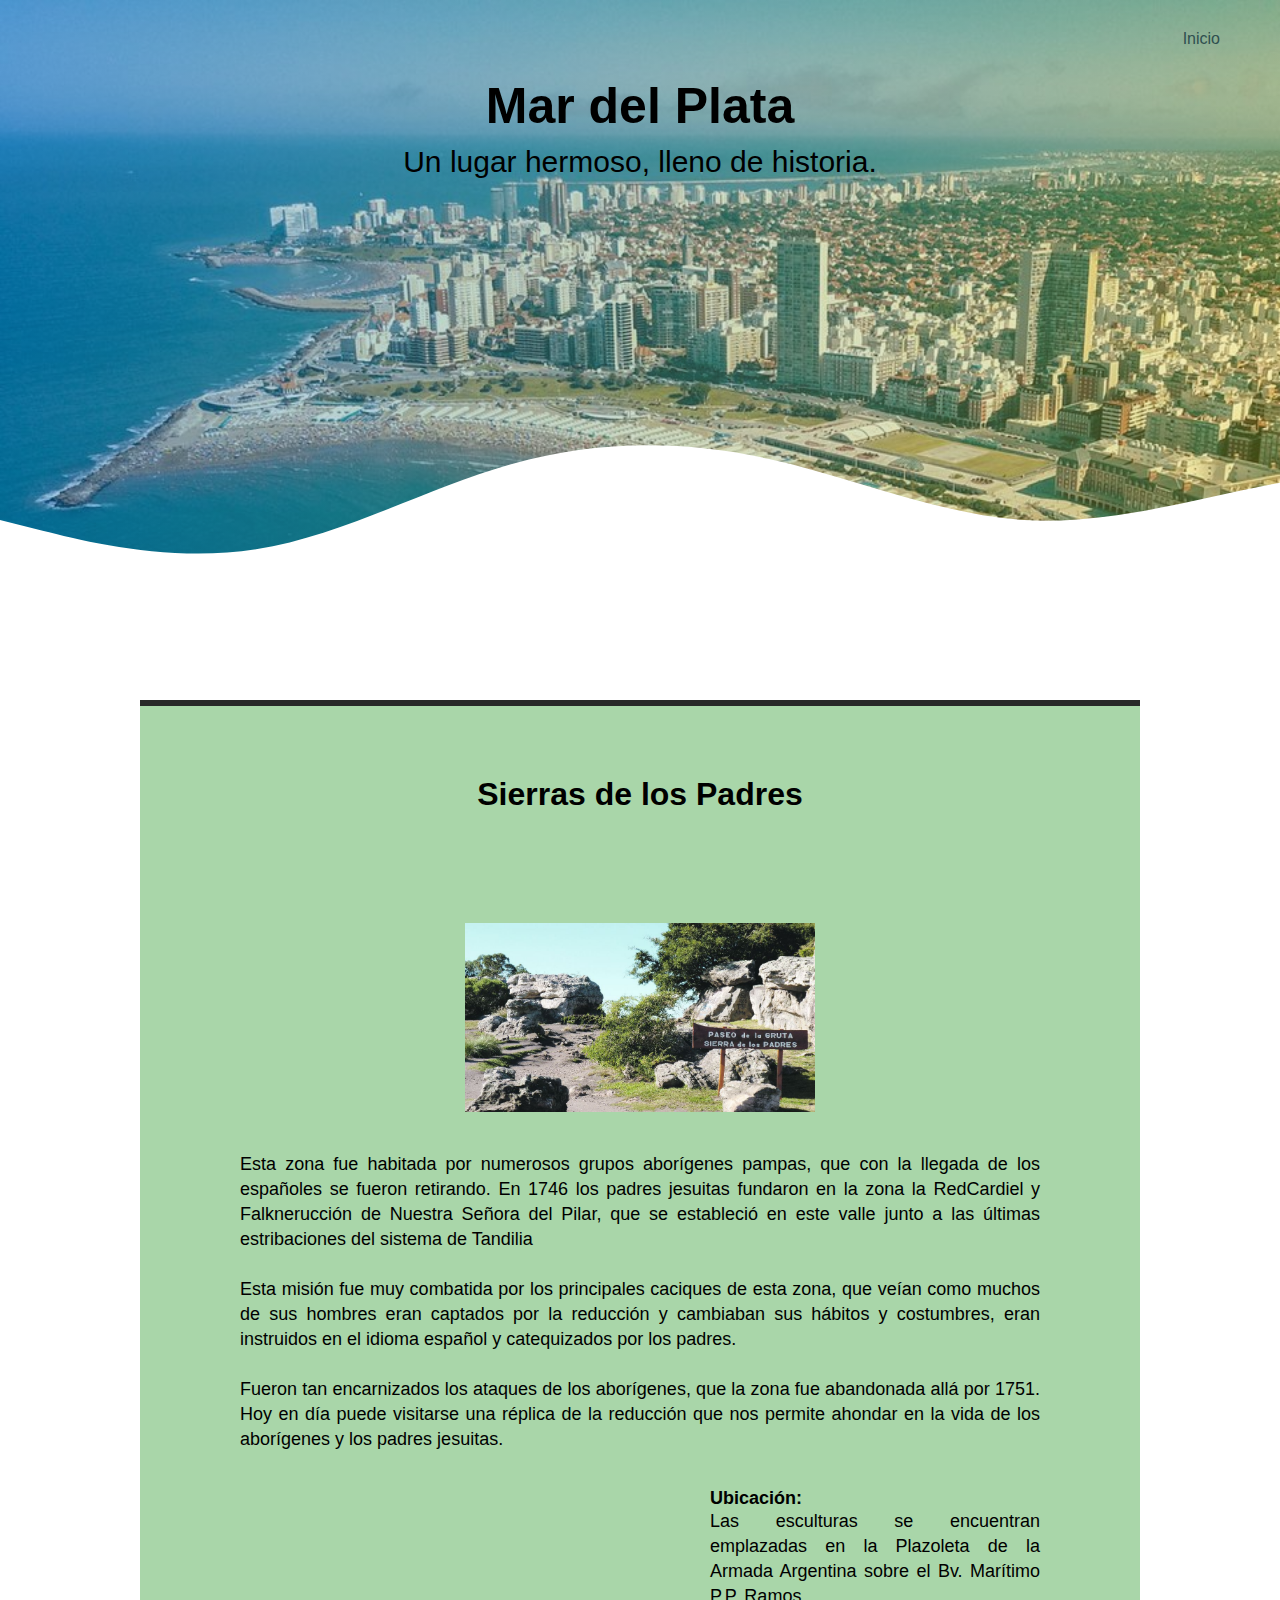
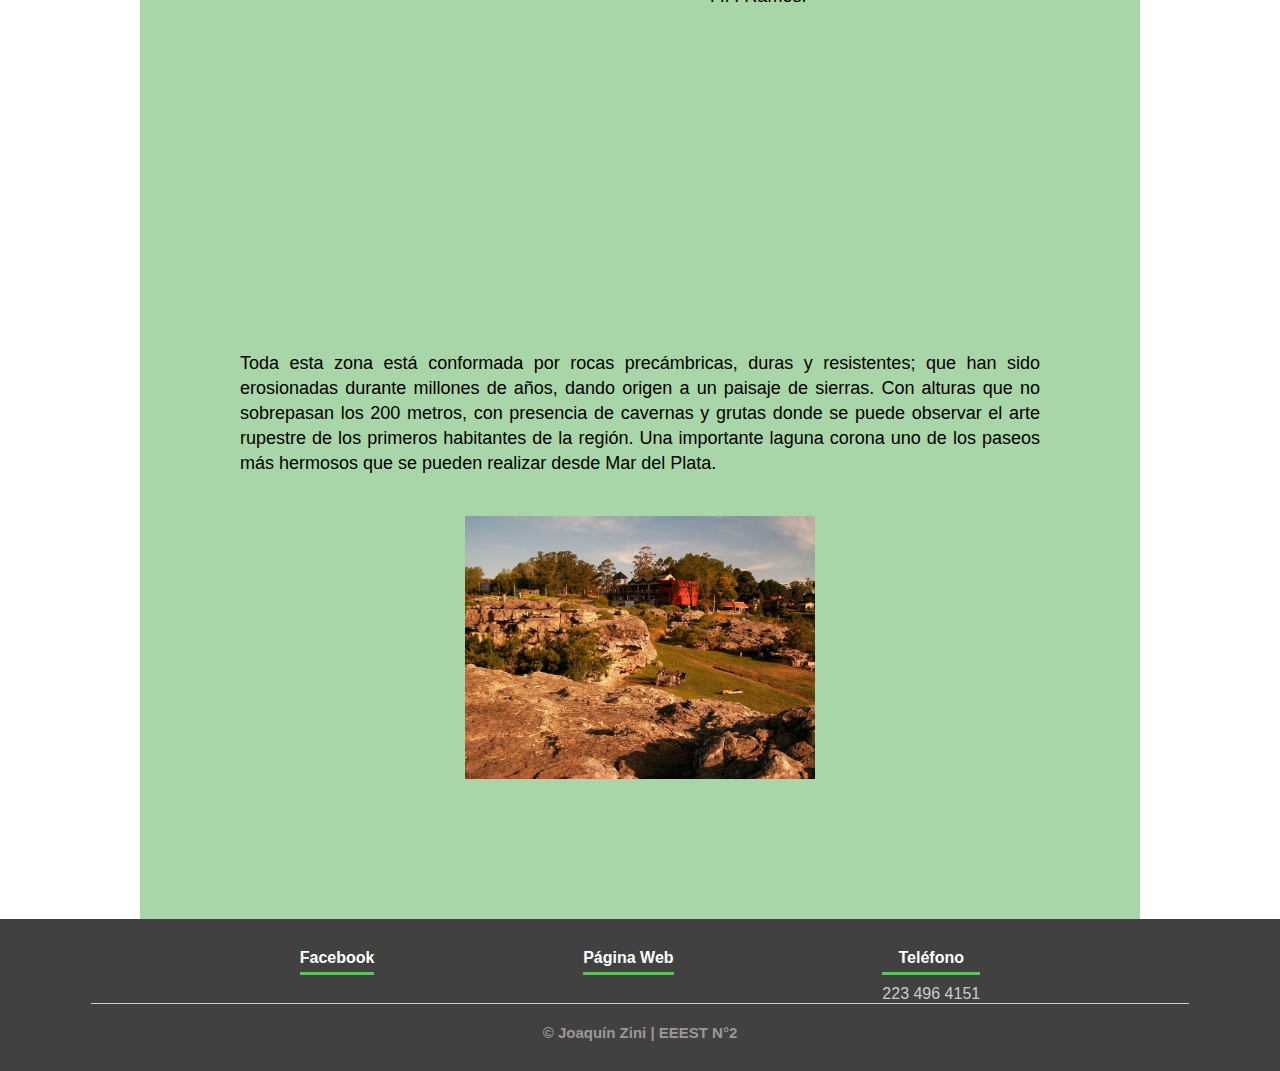
<file: sierras.html>
<!DOCTYPE html>
<html lang="es">
<head>
    <meta charset="UTF-8">
    <meta http-equiv="X-UA-Compatible" content="IE=edge">
    <meta name="viewport" content="width=device-width, initial-scale=1.0">
    <title>Mardel Turismo</title>

    <link rel="stylesheet" href="css/style2.css">
    <link rel="shortcut icon" href="img/icons/outline_travel_explore_black_24dp.png" type="image/x-icon">
</head>
<body>

    <header>
        <nav>
            <a href="index.html">Inicio</a>
            

        </nav>

        <section class="textos-header">
            <h1>Mar del Plata</h1>
            <h2>Un lugar hermoso, lleno de historia.</h2>
        </section>

        <div class="wave">

        <svg class="wave" id="wave" style="transform:rotate(0deg); transition: 0.3s" viewBox="0 0 1440 180" version="1.1" xmlns="http://www.w3.org/2000/svg"><defs><linearGradient id="sw-gradient-0" x1="0" x2="0" y1="1" y2="0"><stop stop-color="rgba(243, 106, 62, 1)" offset="0%"></stop><stop stop-color="rgba(255, 179, 11, 1)" offset="100%"></stop></linearGradient></defs><path style="transform:translate(0, 0px); opacity:1" fill="#fff" d="M0,90L48,102C96,114,192,138,288,123C384,108,480,54,576,27C672,0,768,0,864,21C960,42,1056,84,1152,90C1248,96,1344,66,1440,48C1536,30,1632,24,1728,18C1824,12,1920,6,2016,12C2112,18,2208,36,2304,45C2400,54,2496,54,2592,48C2688,42,2784,30,2880,24C2976,18,3072,18,3168,30C3264,42,3360,66,3456,90C3552,114,3648,138,3744,144C3840,150,3936,138,4032,132C4128,126,4224,126,4320,129C4416,132,4512,138,4608,135C4704,132,4800,120,4896,99C4992,78,5088,48,5184,33C5280,18,5376,18,5472,27C5568,36,5664,54,5760,75C5856,96,5952,120,6048,111C6144,102,6240,60,6336,39C6432,18,6528,18,6624,33C6720,48,6816,78,6864,93L6912,108L6912,180L6864,180C6816,180,6720,180,6624,180C6528,180,6432,180,6336,180C6240,180,6144,180,6048,180C5952,180,5856,180,5760,180C5664,180,5568,180,5472,180C5376,180,5280,180,5184,180C5088,180,4992,180,4896,180C4800,180,4704,180,4608,180C4512,180,4416,180,4320,180C4224,180,4128,180,4032,180C3936,180,3840,180,3744,180C3648,180,3552,180,3456,180C3360,180,3264,180,3168,180C3072,180,2976,180,2880,180C2784,180,2688,180,2592,180C2496,180,2400,180,2304,180C2208,180,2112,180,2016,180C1920,180,1824,180,1728,180C1632,180,1536,180,1440,180C1344,180,1248,180,1152,180C1056,180,960,180,864,180C768,180,672,180,576,180C480,180,384,180,288,180C192,180,96,180,48,180L0,180Z"></path></svg>
        </div>
    </header>


<div class="lugar">




    <div class="info">

        <h1 class="titulo">Sierras de los Padres</h1>
        <div class="imagen">
    
        <img src="img/sierras.jpg" alt="">
    
        </div>

        <p>Esta zona fue habitada por numerosos grupos aborígenes pampas, que con la llegada de los españoles se fueron retirando. En 1746 los padres jesuitas fundaron en la zona la RedCardiel y Falknerucción de Nuestra Señora del Pilar, que se estableció en este valle junto a las últimas estribaciones del sistema de Tandilia
       
        <br><br>

        Esta misión fue muy combatida por los principales caciques de esta zona, que veían como muchos de sus hombres eran captados por la reducción y cambiaban sus hábitos y costumbres, eran instruidos en el idioma español y catequizados por los padres.
        <br><br>
        Fueron tan encarnizados los ataques de los aborígenes, que la zona fue abandonada allá por 1751. Hoy en día puede visitarse una réplica de la reducción que nos permite ahondar en la vida de los aborígenes y los padres jesuitas.
       
       
        </p>
        

        
    <br><br> 
    <div class="ubicación">
        <iframe src="https://www.google.com/maps/embed?pb=!1m18!1m12!1m3!1d146612.11701987492!2d-57.73967698697998!3d-37.91953740910846!2m3!1f0!2f0!3f0!3m2!1i1024!2i768!4f13.1!3m3!1m2!1s0x95852efdfd3420cf%3A0xdb2005c1cd0d533e!2sSierra%20de%20los%20Padres%2C%20Provincia%20de%20Buenos%20Aires!5e0!3m2!1ses!2sar!4v1636389950541!5m2!1ses!2sar" width="600" height="450" style="border:0;" allowfullscreen="" loading="lazy"></iframe>
        <h2 class="sub-title">Ubicación:</h2>

        <p>
             Las esculturas se encuentran emplazadas en la Plazoleta de la Armada Argentina sobre el Bv. Marítimo P.P. Ramos.
        </p>
    </div>

        <br><br><br><br><br><br><br><br><br><br><br><br><br><br><br><br><br><br><br>       
    <p>Toda esta zona está conformada por rocas precámbricas, duras y resistentes; que han sido erosionadas durante millones de años, dando origen a un paisaje de sierras. Con alturas que no sobrepasan los 200 metros, con presencia de cavernas y grutas donde se puede observar el arte rupestre de los primeros habitantes de la región.
        Una importante laguna corona uno de los paseos más hermosos que se pueden realizar desde Mar del Plata.
    </p>
    
    <div class="imagen">
        
        <img src="img/sierras3.jpg" alt="">
    </div>
    






    </div>
    
    <footer>
        <div class="contenedor-footer">
            <div class="content-f">
                
                <a href="https://www.facebook.com/tecnica2mardel"><h4>Facebook</h4></a>

            </div>

            <div class="content-f">
                <a href="http://www.eet2mdp.edu.ar/?fbclid=IwAR1KPKRzO5sH997OOvsOKooaqUTUaB2egfw_5ep4dPTWUjUndkxOje3TNcM"><h4>Página Web</h4></a>
            </div>
        

             <div class="content-f">
                <h4>Teléfono</h4>
                <p>223 496 4151</p>
            </div>
    
        </div>

        <h2 class="titulo-final">&copy; Joaquín Zini | EEEST N°2 </h2>
    </footer>
</div>

</body>


</html>
</file>
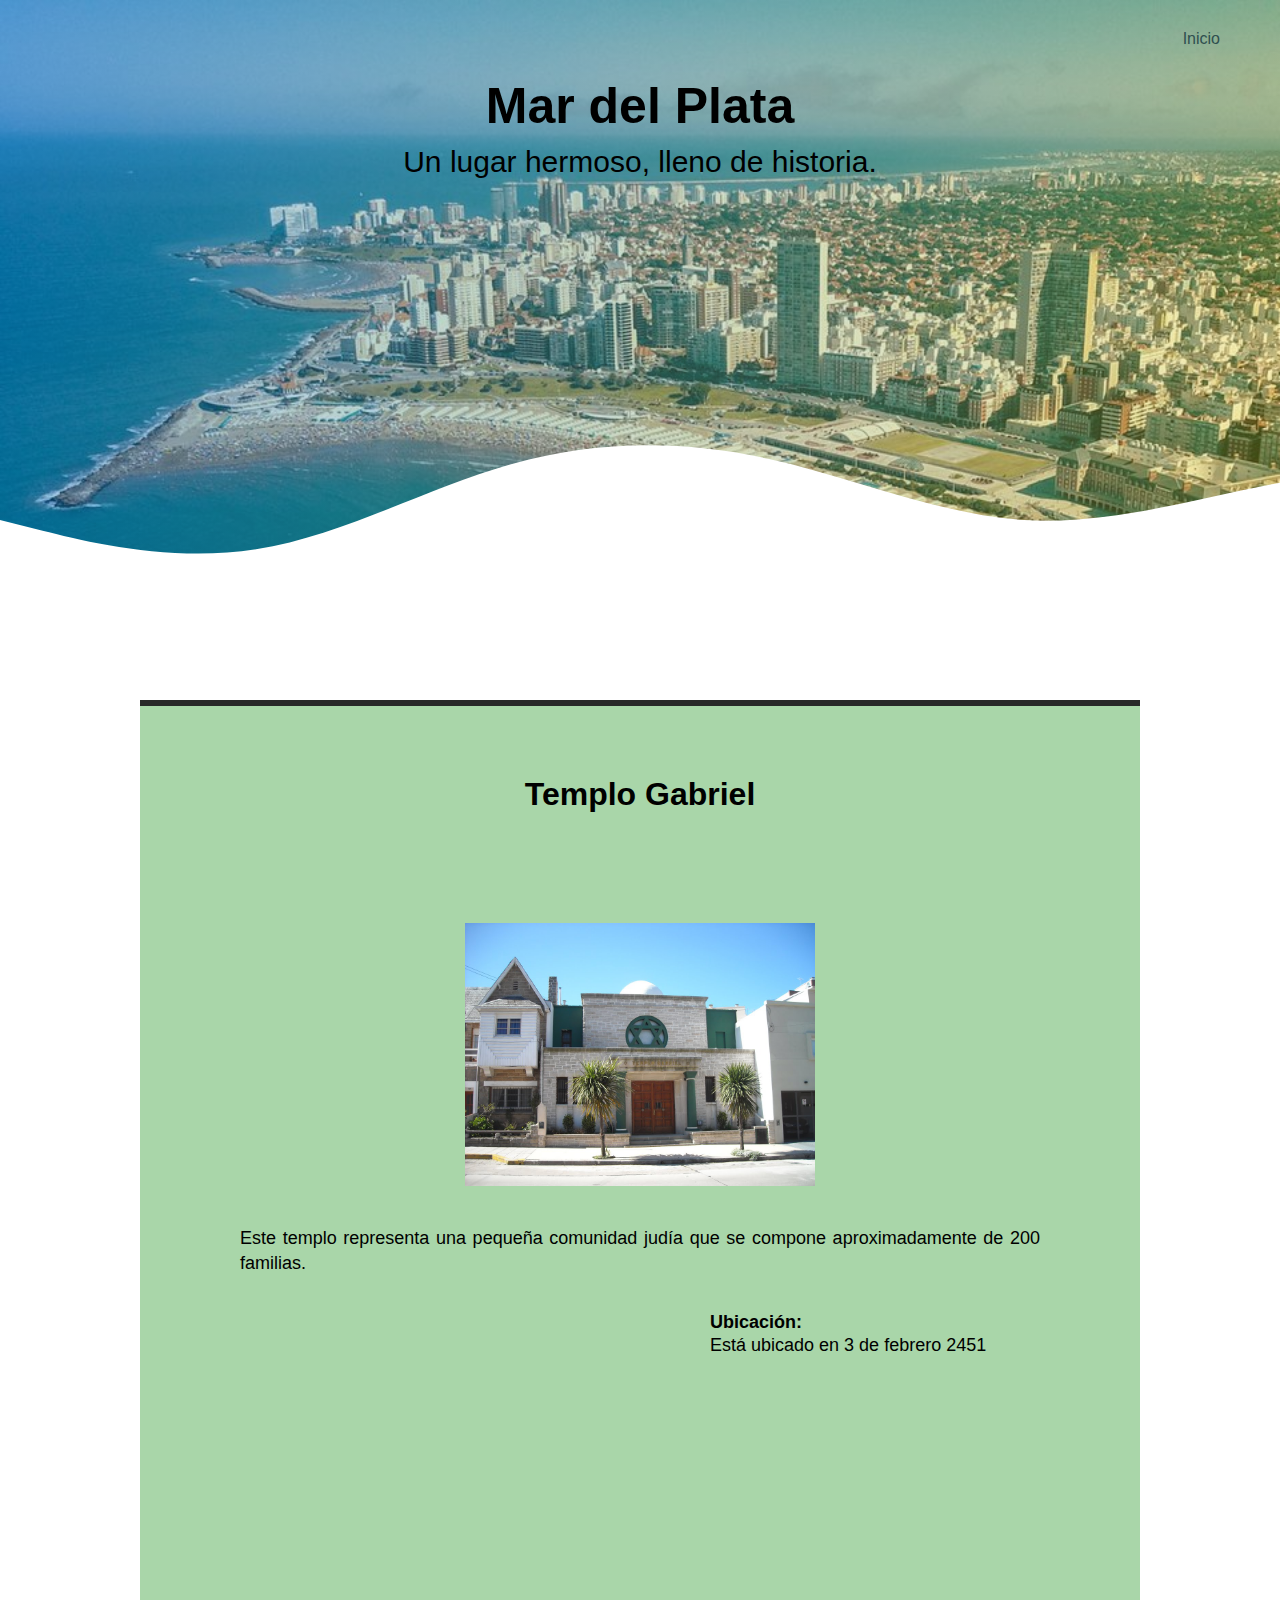
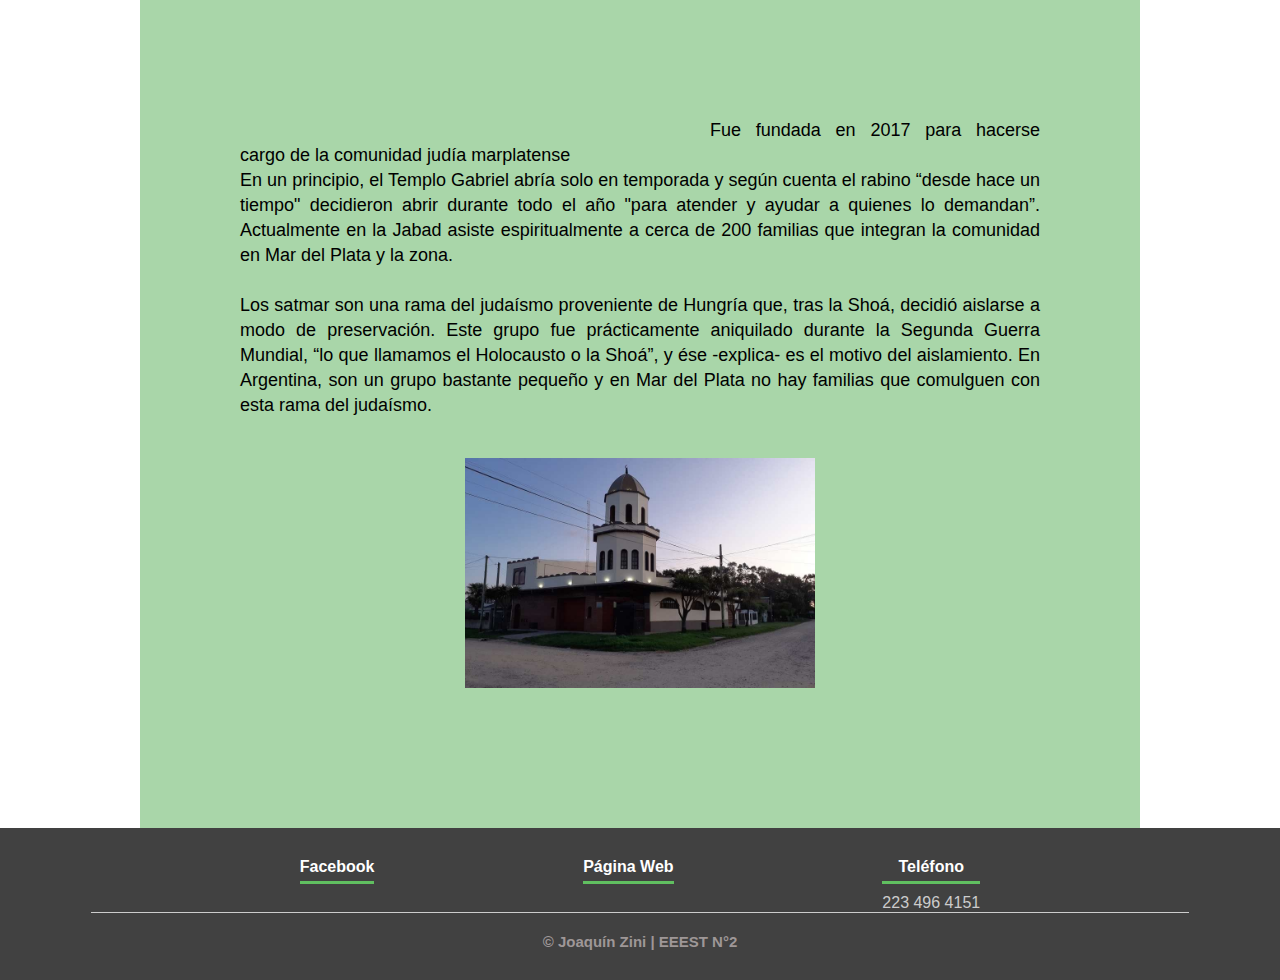
<file: templo.html>
<!DOCTYPE html>
<html lang="es">
<head>
    <meta charset="UTF-8">
    <meta http-equiv="X-UA-Compatible" content="IE=edge">
    <meta name="viewport" content="width=device-width, initial-scale=1.0">
    <title>Mardel Turismo</title>

    <link rel="stylesheet" href="css/style2.css">
    <link rel="shortcut icon" href="img/icons/outline_travel_explore_black_24dp.png" type="image/x-icon">
</head>
<body>

    <header>
        <nav>
            <a href="index.html">Inicio</a>
            

        </nav>

        <section class="textos-header">
            <h1>Mar del Plata</h1>
            <h2>Un lugar hermoso, lleno de historia.</h2>
        </section>

        <div class="wave">

        <svg class="wave" id="wave" style="transform:rotate(0deg); transition: 0.3s" viewBox="0 0 1440 180" version="1.1" xmlns="http://www.w3.org/2000/svg"><defs><linearGradient id="sw-gradient-0" x1="0" x2="0" y1="1" y2="0"><stop stop-color="rgba(243, 106, 62, 1)" offset="0%"></stop><stop stop-color="rgba(255, 179, 11, 1)" offset="100%"></stop></linearGradient></defs><path style="transform:translate(0, 0px); opacity:1" fill="#fff" d="M0,90L48,102C96,114,192,138,288,123C384,108,480,54,576,27C672,0,768,0,864,21C960,42,1056,84,1152,90C1248,96,1344,66,1440,48C1536,30,1632,24,1728,18C1824,12,1920,6,2016,12C2112,18,2208,36,2304,45C2400,54,2496,54,2592,48C2688,42,2784,30,2880,24C2976,18,3072,18,3168,30C3264,42,3360,66,3456,90C3552,114,3648,138,3744,144C3840,150,3936,138,4032,132C4128,126,4224,126,4320,129C4416,132,4512,138,4608,135C4704,132,4800,120,4896,99C4992,78,5088,48,5184,33C5280,18,5376,18,5472,27C5568,36,5664,54,5760,75C5856,96,5952,120,6048,111C6144,102,6240,60,6336,39C6432,18,6528,18,6624,33C6720,48,6816,78,6864,93L6912,108L6912,180L6864,180C6816,180,6720,180,6624,180C6528,180,6432,180,6336,180C6240,180,6144,180,6048,180C5952,180,5856,180,5760,180C5664,180,5568,180,5472,180C5376,180,5280,180,5184,180C5088,180,4992,180,4896,180C4800,180,4704,180,4608,180C4512,180,4416,180,4320,180C4224,180,4128,180,4032,180C3936,180,3840,180,3744,180C3648,180,3552,180,3456,180C3360,180,3264,180,3168,180C3072,180,2976,180,2880,180C2784,180,2688,180,2592,180C2496,180,2400,180,2304,180C2208,180,2112,180,2016,180C1920,180,1824,180,1728,180C1632,180,1536,180,1440,180C1344,180,1248,180,1152,180C1056,180,960,180,864,180C768,180,672,180,576,180C480,180,384,180,288,180C192,180,96,180,48,180L0,180Z"></path></svg>
        </div>
    </header>


<div class="lugar">




    <div class="info">

        <h1 class="titulo">Templo Gabriel</h1>
        <div class="imagen">
    
        <img src="img/templo.jpg" alt="">
    
        </div>

        <p>Este templo representa una pequeña comunidad judía que se compone aproximadamente de 200 familias.
       </p>
        

        
    <br><br> 
    <div class="ubicación">
        <iframe src="https://www.google.com/maps/embed?pb=!1m18!1m12!1m3!1d3144.1553123540143!2d-57.54482534869197!3d-37.99683765221536!2m3!1f0!2f0!3f0!3m2!1i1024!2i768!4f13.1!3m3!1m2!1s0x9584dc0566227111%3A0x57e5ad13611e6987!2sTemplo%20gabriel!5e0!3m2!1ses!2sar!4v1636390513648!5m2!1ses!2sar" width="600" height="450" style="border:0;" allowfullscreen="" loading="lazy"></iframe>
        <h2 class="sub-title">Ubicación:</h2>

        <p>
            Está ubicado en 3 de febrero 2451
        </p>
    </div>

        <br><br><br><br><br><br><br><br><br><br><br><br><br><br><br><br><br><br><br><br>  
    <p>Fue fundada en 2017 para hacerse cargo de la comunidad judía marplatense
        <br>
        En un principio, el Templo Gabriel abría solo en temporada y según cuenta el rabino “desde hace un tiempo" decidieron abrir durante todo el año "para atender y ayudar a quienes lo demandan”. Actualmente en la Jabad asiste espiritualmente a cerca de 200 familias que integran la comunidad en Mar del Plata y la zona.
        <br><br>
        Los satmar son una rama del judaísmo proveniente de Hungría que, tras la Shoá, decidió aislarse a modo de preservación. Este grupo fue prácticamente aniquilado durante la Segunda Guerra Mundial, “lo que llamamos el Holocausto o la Shoá”, y ése -explica- es el motivo del aislamiento. En Argentina, son un grupo bastante pequeño y en Mar del Plata no hay familias que comulguen con esta rama del judaísmo.
    
    </p>
    
    
    <div class="imagen">
        
        <img src="img/templo2.jpg" alt="">
    </div>
    






    </div>
    
    <footer>
        <div class="contenedor-footer">
            <div class="content-f">
                
                <a href="https://www.facebook.com/tecnica2mardel"><h4>Facebook</h4></a>

            </div>

            <div class="content-f">
                <a href="http://www.eet2mdp.edu.ar/?fbclid=IwAR1KPKRzO5sH997OOvsOKooaqUTUaB2egfw_5ep4dPTWUjUndkxOje3TNcM"><h4>Página Web</h4></a>
            </div>
        

             <div class="content-f">
                <h4>Teléfono</h4>
                <p>223 496 4151</p>
            </div>
    
        </div>

        <h2 class="titulo-final">&copy; Joaquín Zini | EEEST N°2 </h2>
    </footer>
</div>

</body>


</html>
</file>
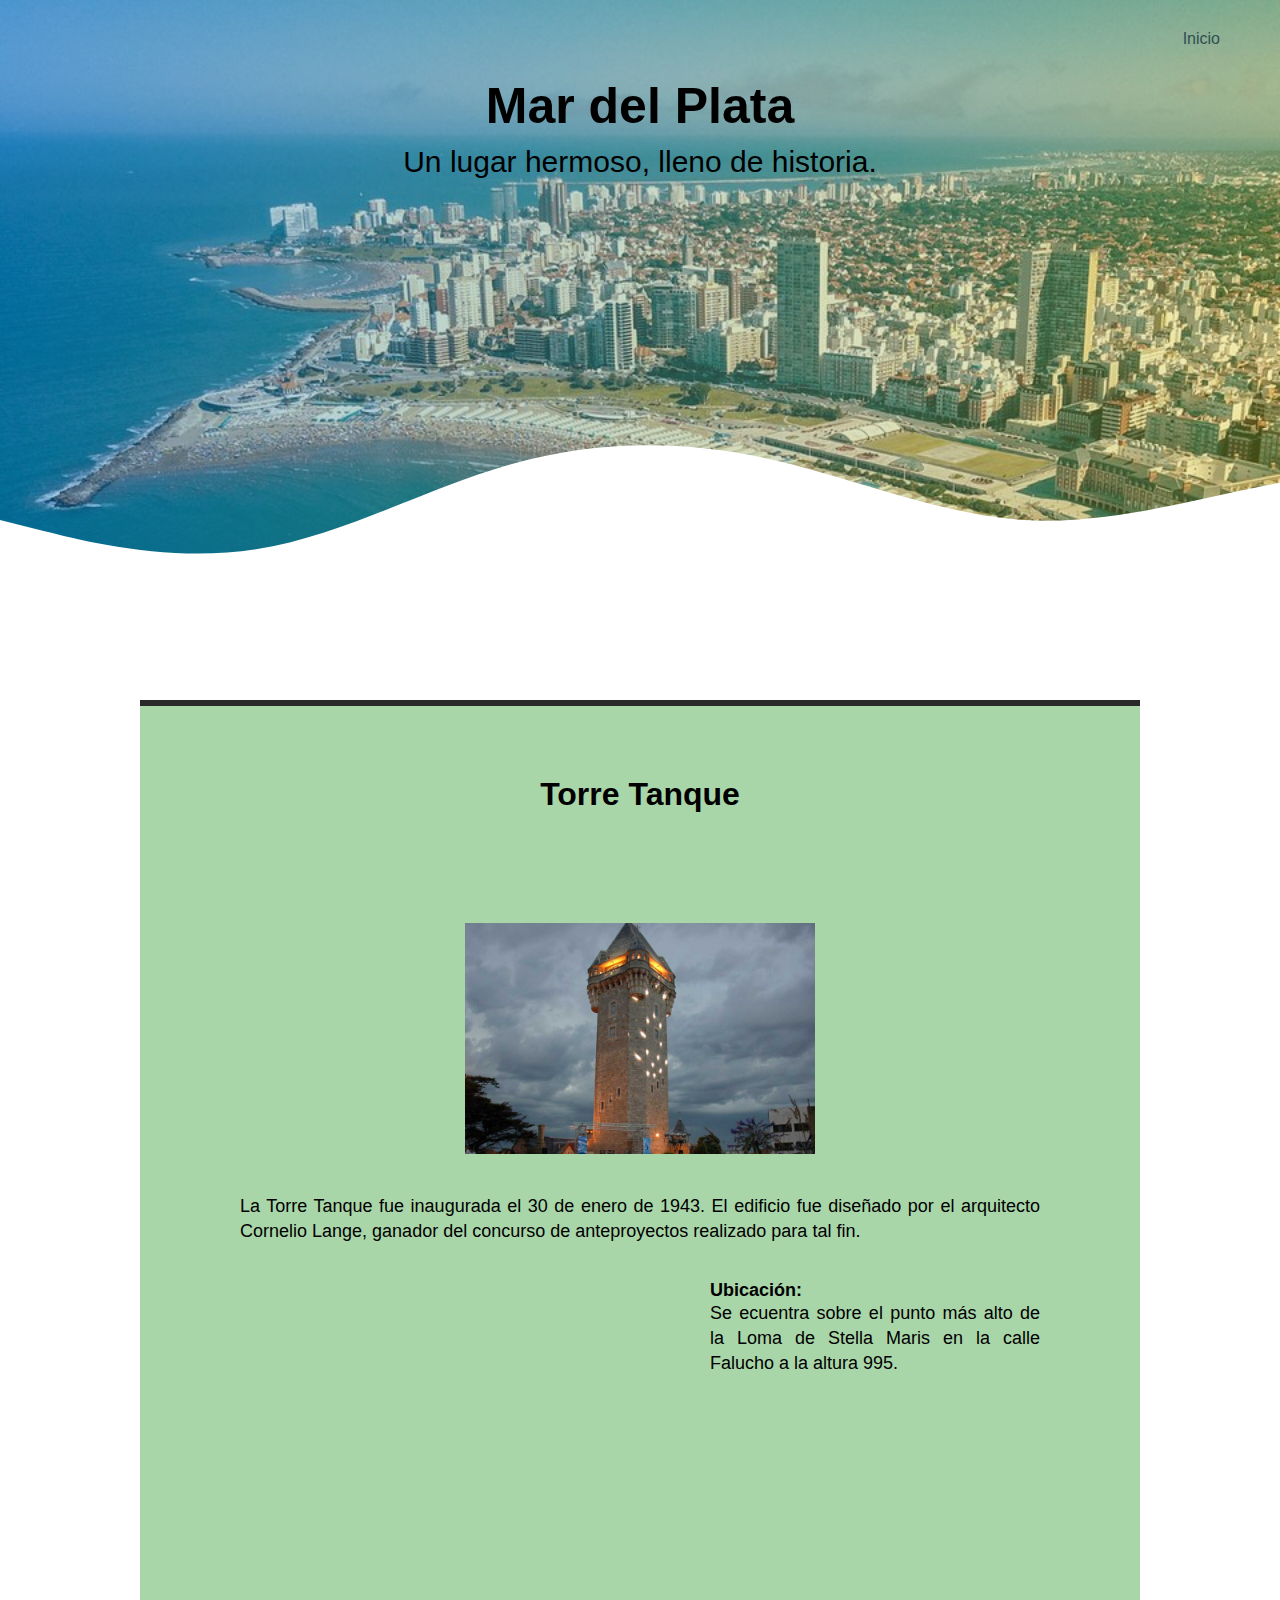
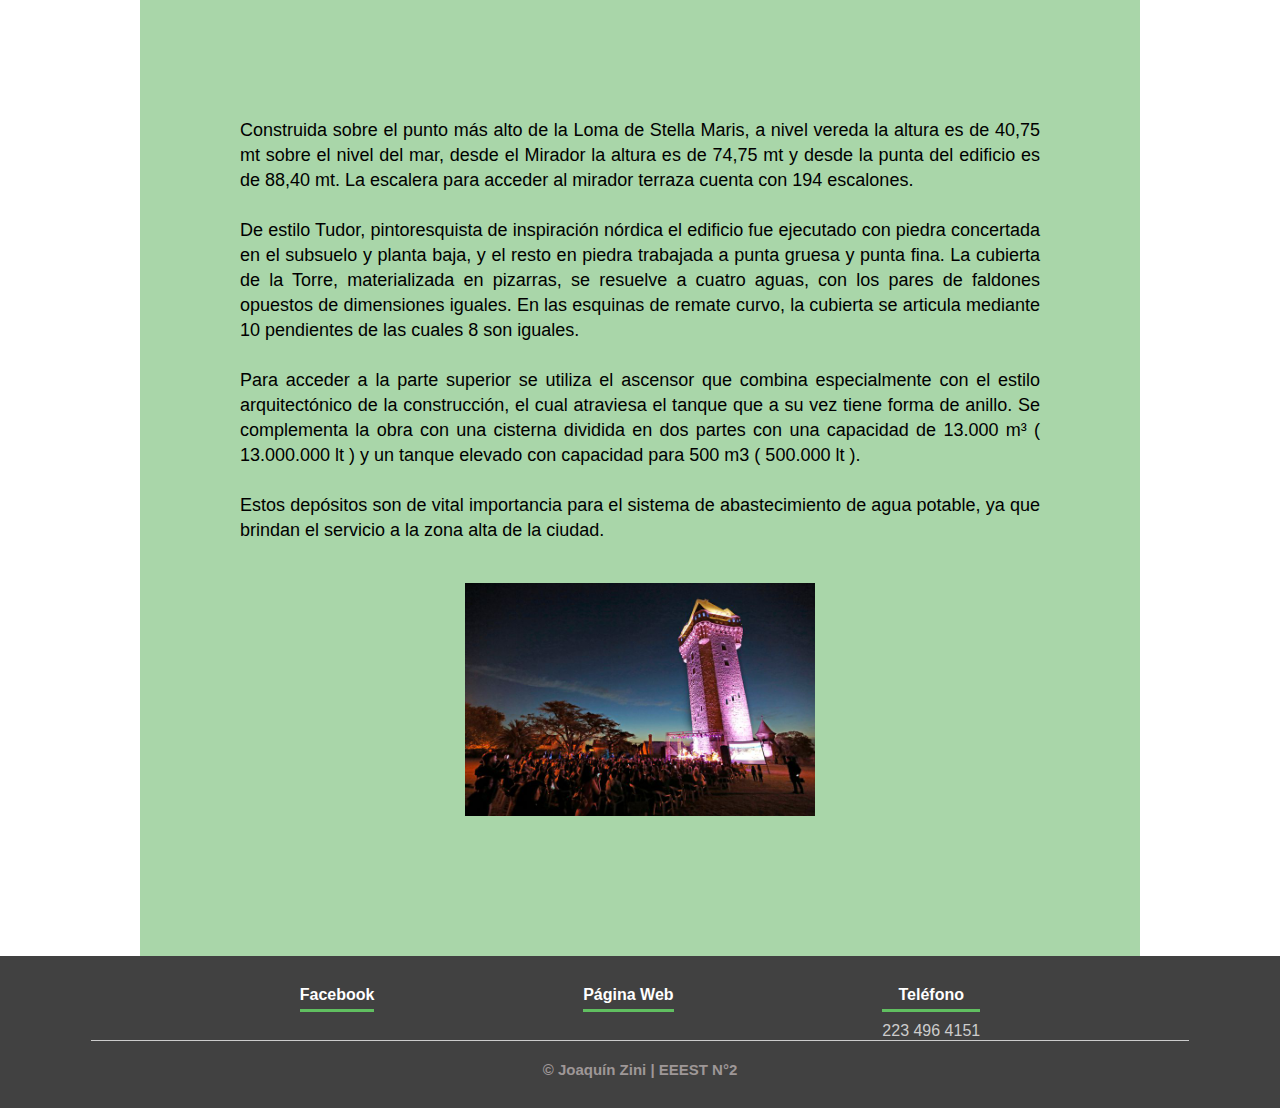
<file: torre.html>
<!DOCTYPE html>
<html lang="es">
<head>
    <meta charset="UTF-8">
    <meta http-equiv="X-UA-Compatible" content="IE=edge">
    <meta name="viewport" content="width=device-width, initial-scale=1.0">
    <title>Mardel Turismo</title>

    <link rel="stylesheet" href="css/style2.css">
    <link rel="shortcut icon" href="img/icons/outline_travel_explore_black_24dp.png" type="image/x-icon">
</head>
<body>

    <header>
        <nav>
            <a href="index.html">Inicio</a>
           

        </nav>

        <section class="textos-header">
            <h1>Mar del Plata</h1>
            <h2>Un lugar hermoso, lleno de historia.</h2>
        </section>

        <div class="wave">

        <svg class="wave" id="wave" style="transform:rotate(0deg); transition: 0.3s" viewBox="0 0 1440 180" version="1.1" xmlns="http://www.w3.org/2000/svg"><defs><linearGradient id="sw-gradient-0" x1="0" x2="0" y1="1" y2="0"><stop stop-color="rgba(243, 106, 62, 1)" offset="0%"></stop><stop stop-color="rgba(255, 179, 11, 1)" offset="100%"></stop></linearGradient></defs><path style="transform:translate(0, 0px); opacity:1" fill="#fff" d="M0,90L48,102C96,114,192,138,288,123C384,108,480,54,576,27C672,0,768,0,864,21C960,42,1056,84,1152,90C1248,96,1344,66,1440,48C1536,30,1632,24,1728,18C1824,12,1920,6,2016,12C2112,18,2208,36,2304,45C2400,54,2496,54,2592,48C2688,42,2784,30,2880,24C2976,18,3072,18,3168,30C3264,42,3360,66,3456,90C3552,114,3648,138,3744,144C3840,150,3936,138,4032,132C4128,126,4224,126,4320,129C4416,132,4512,138,4608,135C4704,132,4800,120,4896,99C4992,78,5088,48,5184,33C5280,18,5376,18,5472,27C5568,36,5664,54,5760,75C5856,96,5952,120,6048,111C6144,102,6240,60,6336,39C6432,18,6528,18,6624,33C6720,48,6816,78,6864,93L6912,108L6912,180L6864,180C6816,180,6720,180,6624,180C6528,180,6432,180,6336,180C6240,180,6144,180,6048,180C5952,180,5856,180,5760,180C5664,180,5568,180,5472,180C5376,180,5280,180,5184,180C5088,180,4992,180,4896,180C4800,180,4704,180,4608,180C4512,180,4416,180,4320,180C4224,180,4128,180,4032,180C3936,180,3840,180,3744,180C3648,180,3552,180,3456,180C3360,180,3264,180,3168,180C3072,180,2976,180,2880,180C2784,180,2688,180,2592,180C2496,180,2400,180,2304,180C2208,180,2112,180,2016,180C1920,180,1824,180,1728,180C1632,180,1536,180,1440,180C1344,180,1248,180,1152,180C1056,180,960,180,864,180C768,180,672,180,576,180C480,180,384,180,288,180C192,180,96,180,48,180L0,180Z"></path></svg>
        </div>
    </header>


<div class="lugar">




    <div class="info">

        <h1 class="titulo">Torre Tanque</h1>
        <div class="imagen">
    
        <img src="img/torre.jpg" alt="">
    
        </div>

        <p>La Torre Tanque  fue inaugurada el 30 de enero de 1943. El edificio fue diseñado por el arquitecto Cornelio Lange, ganador del  concurso de anteproyectos realizado para tal fin.
       </p>
        

        
    <br><br> 
    <div class="ubicación">
        <iframe src="https://www.google.com/maps/embed?pb=!1m18!1m12!1m3!1d3143.452413211895!2d-57.537469948691424!3d-38.013231153157534!2m3!1f0!2f0!3f0!3m2!1i1024!2i768!4f13.1!3m3!1m2!1s0x9584dc3995935d71%3A0x7e7a4416b1a98d6f!2sTorre%20Tanque!5e0!3m2!1ses!2sar!4v1636391557178!5m2!1ses!2sar" width="600" height="450" style="border:0;" allowfullscreen="" loading="lazy"></iframe>
        <h2 class="sub-title">Ubicación:</h2>

        <p>
            Se ecuentra sobre el punto más alto de la Loma de Stella Maris en la calle Falucho a la altura 995.
        </p>
    </div>

        <br><br><br><br><br><br><br><br><br><br><br><br><br><br><br><br><br><br><br>       
    <p>Construida sobre el punto más alto de la Loma de Stella Maris, a nivel vereda la altura es de 40,75 mt sobre el nivel del mar, desde el  Mirador la altura es de 74,75 mt y desde la punta del edificio es de 88,40 mt. La escalera para acceder al mirador terraza cuenta con 194 escalones.
    
    <br><br>

    De estilo Tudor, pintoresquista de inspiración nórdica el edificio fue ejecutado con piedra concertada en el subsuelo y planta baja, y el resto en piedra trabajada a punta gruesa y punta fina. La cubierta de la Torre, materializada en pizarras, se resuelve a cuatro aguas, con los pares de faldones opuestos de dimensiones iguales. En las esquinas de remate curvo, la cubierta se articula mediante 10 pendientes de las cuales 8 son iguales.
    <br><br>
    Para acceder a la parte superior se utiliza el ascensor  que combina especialmente con el estilo arquitectónico de la construcción, el cual atraviesa el tanque que a su vez tiene forma de anillo. Se complementa la obra con una cisterna dividida en dos partes con una capacidad de 13.000 m³ ( 13.000.000 lt ) y un tanque elevado con capacidad  para  500 m3 ( 500.000 lt ).
    <br><br>
    Estos  depósitos son de vital importancia para el sistema de abastecimiento de agua potable, ya que brindan el servicio a la zona alta de la ciudad.
    </p>
    
    <div class="imagen">
        
        <img src="img/torre2.jpg" alt="">
    </div>
    






    </div>
    
    <footer>
        <div class="contenedor-footer">
            <div class="content-f">
                
                <a href="https://www.facebook.com/tecnica2mardel"><h4>Facebook</h4></a>

            </div>

            <div class="content-f">
                <a href="http://www.eet2mdp.edu.ar/?fbclid=IwAR1KPKRzO5sH997OOvsOKooaqUTUaB2egfw_5ep4dPTWUjUndkxOje3TNcM"><h4>Página Web</h4></a>
            </div>
        

             <div class="content-f">
                <h4>Teléfono</h4>
                <p>223 496 4151</p>
            </div>
    
        </div>

        <h2 class="titulo-final">&copy; Joaquín Zini | EEEST N°2 </h2>
    </footer>
</div>

</body>


</html>
</file>
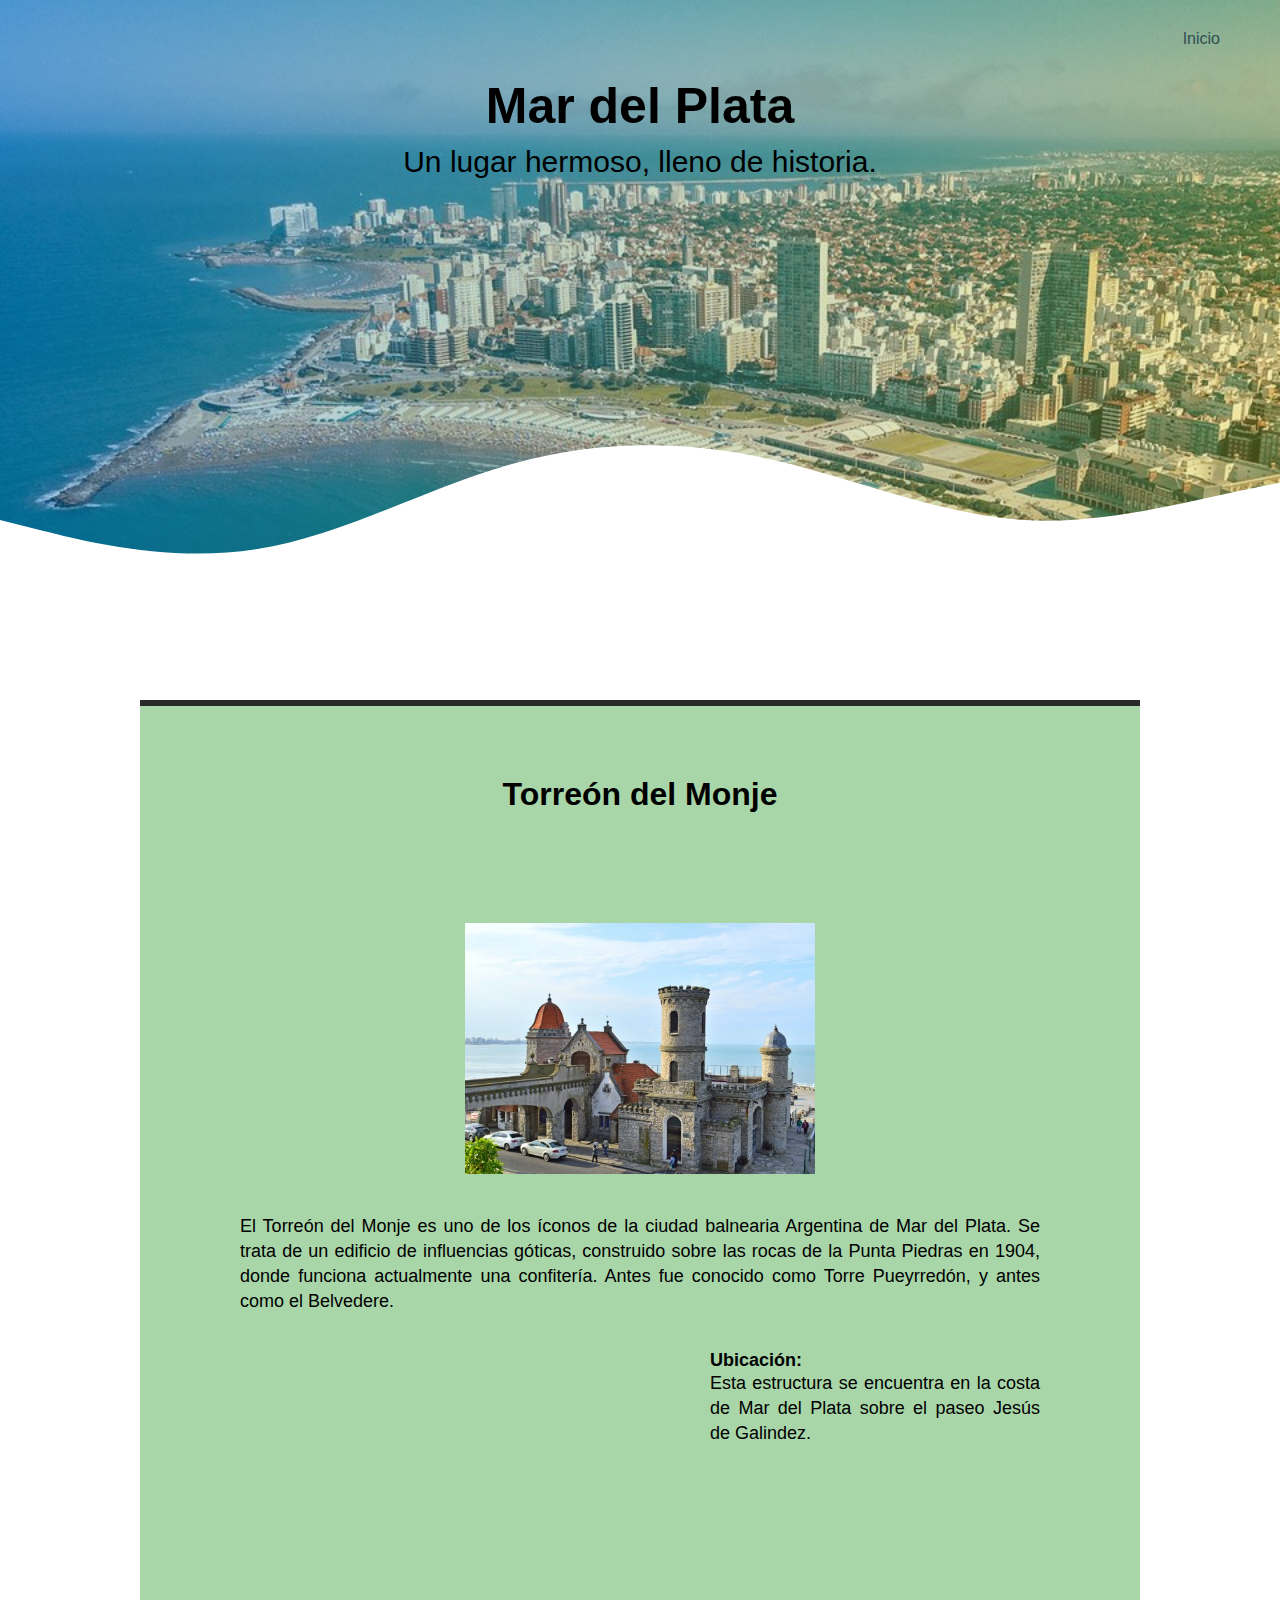
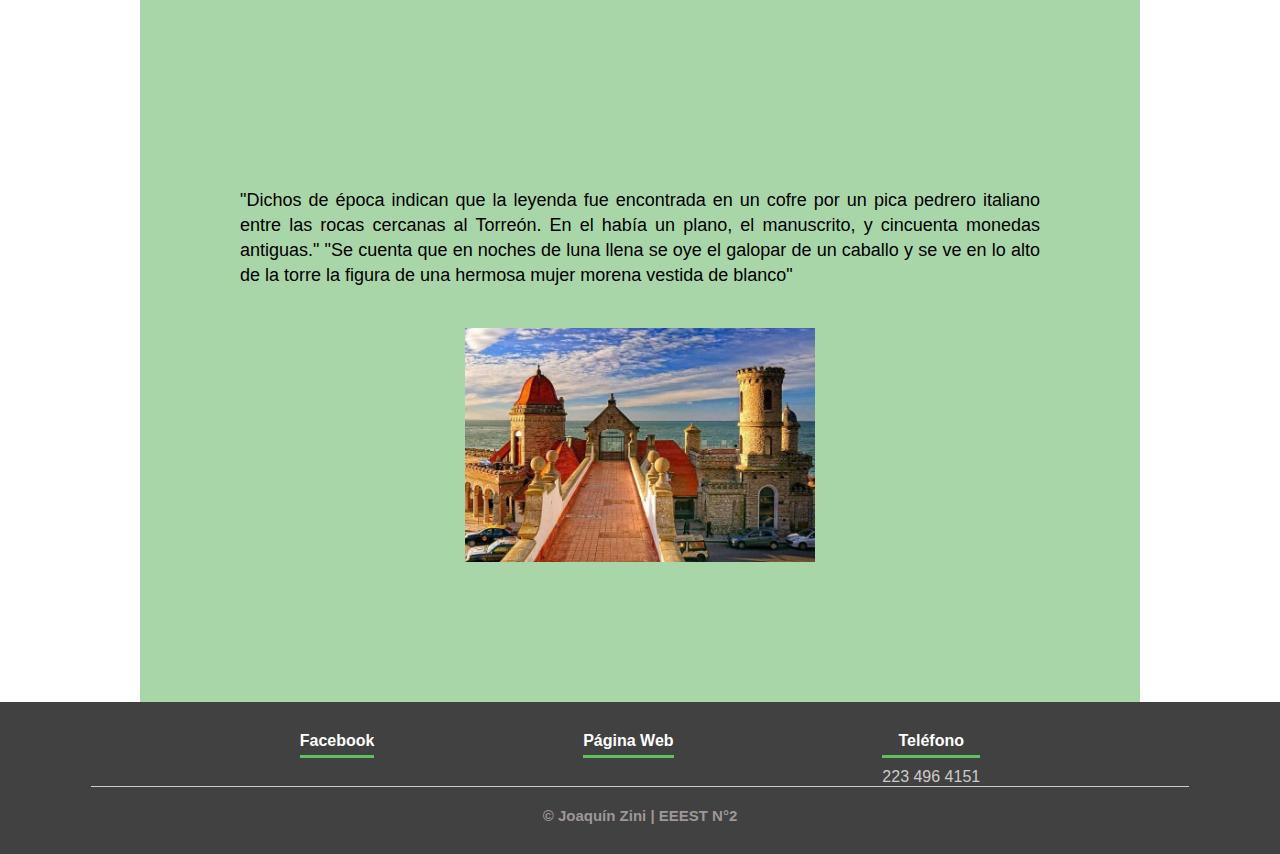
<file: torreon.html>
<!DOCTYPE html>
<html lang="es">
<head>
    <meta charset="UTF-8">
    <meta http-equiv="X-UA-Compatible" content="IE=edge">
    <meta name="viewport" content="width=device-width, initial-scale=1.0">
    <title>Mardel Turismo</title>

    <link rel="stylesheet" href="css/style2.css">
    <link rel="shortcut icon" href="img/icons/outline_travel_explore_black_24dp.png" type="image/x-icon">
</head>
<body>

    <header>
        <nav>
            <a href="index.html">Inicio</a>
          

        </nav>

        <section class="textos-header">
            <h1>Mar del Plata</h1>
            <h2>Un lugar hermoso, lleno de historia.</h2>
        </section>

        <div class="wave">

        <svg class="wave" id="wave" style="transform:rotate(0deg); transition: 0.3s" viewBox="0 0 1440 180" version="1.1" xmlns="http://www.w3.org/2000/svg"><defs><linearGradient id="sw-gradient-0" x1="0" x2="0" y1="1" y2="0"><stop stop-color="rgba(243, 106, 62, 1)" offset="0%"></stop><stop stop-color="rgba(255, 179, 11, 1)" offset="100%"></stop></linearGradient></defs><path style="transform:translate(0, 0px); opacity:1" fill="#fff" d="M0,90L48,102C96,114,192,138,288,123C384,108,480,54,576,27C672,0,768,0,864,21C960,42,1056,84,1152,90C1248,96,1344,66,1440,48C1536,30,1632,24,1728,18C1824,12,1920,6,2016,12C2112,18,2208,36,2304,45C2400,54,2496,54,2592,48C2688,42,2784,30,2880,24C2976,18,3072,18,3168,30C3264,42,3360,66,3456,90C3552,114,3648,138,3744,144C3840,150,3936,138,4032,132C4128,126,4224,126,4320,129C4416,132,4512,138,4608,135C4704,132,4800,120,4896,99C4992,78,5088,48,5184,33C5280,18,5376,18,5472,27C5568,36,5664,54,5760,75C5856,96,5952,120,6048,111C6144,102,6240,60,6336,39C6432,18,6528,18,6624,33C6720,48,6816,78,6864,93L6912,108L6912,180L6864,180C6816,180,6720,180,6624,180C6528,180,6432,180,6336,180C6240,180,6144,180,6048,180C5952,180,5856,180,5760,180C5664,180,5568,180,5472,180C5376,180,5280,180,5184,180C5088,180,4992,180,4896,180C4800,180,4704,180,4608,180C4512,180,4416,180,4320,180C4224,180,4128,180,4032,180C3936,180,3840,180,3744,180C3648,180,3552,180,3456,180C3360,180,3264,180,3168,180C3072,180,2976,180,2880,180C2784,180,2688,180,2592,180C2496,180,2400,180,2304,180C2208,180,2112,180,2016,180C1920,180,1824,180,1728,180C1632,180,1536,180,1440,180C1344,180,1248,180,1152,180C1056,180,960,180,864,180C768,180,672,180,576,180C480,180,384,180,288,180C192,180,96,180,48,180L0,180Z"></path></svg>
        </div>
    </header>


<div class="lugar">




    <div class="info">

        <h1 class="titulo">Torreón del Monje</h1>
        <div class="imagen">
    
        <img src="img/torreón.jpg" alt="">
    
        </div>

        <p>El Torreón del Monje es uno de los íconos de la ciudad balnearia Argentina de Mar del Plata. Se trata de un edificio de influencias góticas, construido sobre las rocas de la Punta Piedras en 1904, donde funciona actualmente una confitería. Antes fue conocido como Torre Pueyrredón, y antes como el Belvedere.
       </p>
        

        
    <br><br> 
    <div class="ubicación">
        <iframe src="https://www.google.com/maps/embed?pb=!1m18!1m12!1m3!1d6287.215453041119!2d-57.53647516472543!3d-38.00960934509531!2m3!1f0!2f0!3f0!3m2!1i1024!2i768!4f13.1!3m3!1m2!1s0x9584dda079c107bf%3A0x4e76e13b8413fc12!2sTorreon%20del%20monje!5e0!3m2!1sen!2sar!4v1636389662434!5m2!1sen!2sar" width="600" height="450" style="border:0;" allowfullscreen="" loading="lazy"></iframe>
        <h2 class="sub-title">Ubicación:</h2>

        <p>
             Esta estructura se encuentra en la costa de Mar del Plata sobre el paseo Jesús de Galindez.
        </p>
    </div>

        <br><br><br><br><br><br><br><br><br><br><br><br><br><br><br><br><br><br><br>       
    <p>"Dichos de época indican que la leyenda fue encontrada en un cofre por un pica pedrero italiano entre las rocas cercanas al Torreón. En el había un plano, el manuscrito, y cincuenta monedas antiguas."
        "Se cuenta que en noches de luna llena se oye el galopar de un caballo y se ve en lo alto de la torre la figura de una hermosa mujer morena vestida de blanco"
    </p>
    
    <div class="imagen">
        
        <img src="img/torreón2" alt="">
    </div>
    






    </div>
    
    <footer>
        <div class="contenedor-footer">
            <div class="content-f">
                
                <a href="https://www.facebook.com/tecnica2mardel"><h4>Facebook</h4></a>

            </div>

            <div class="content-f">
                <a href="http://www.eet2mdp.edu.ar/?fbclid=IwAR1KPKRzO5sH997OOvsOKooaqUTUaB2egfw_5ep4dPTWUjUndkxOje3TNcM"><h4>Página Web</h4></a>
            </div>
        

             <div class="content-f">
                <h4>Teléfono</h4>
                <p>223 496 4151</p>
            </div>
    
        </div>

        <h2 class="titulo-final">&copy; Joaquín Zini | EEEST N°2 </h2>
    </footer>
</div>

</body>


</html>
</file>
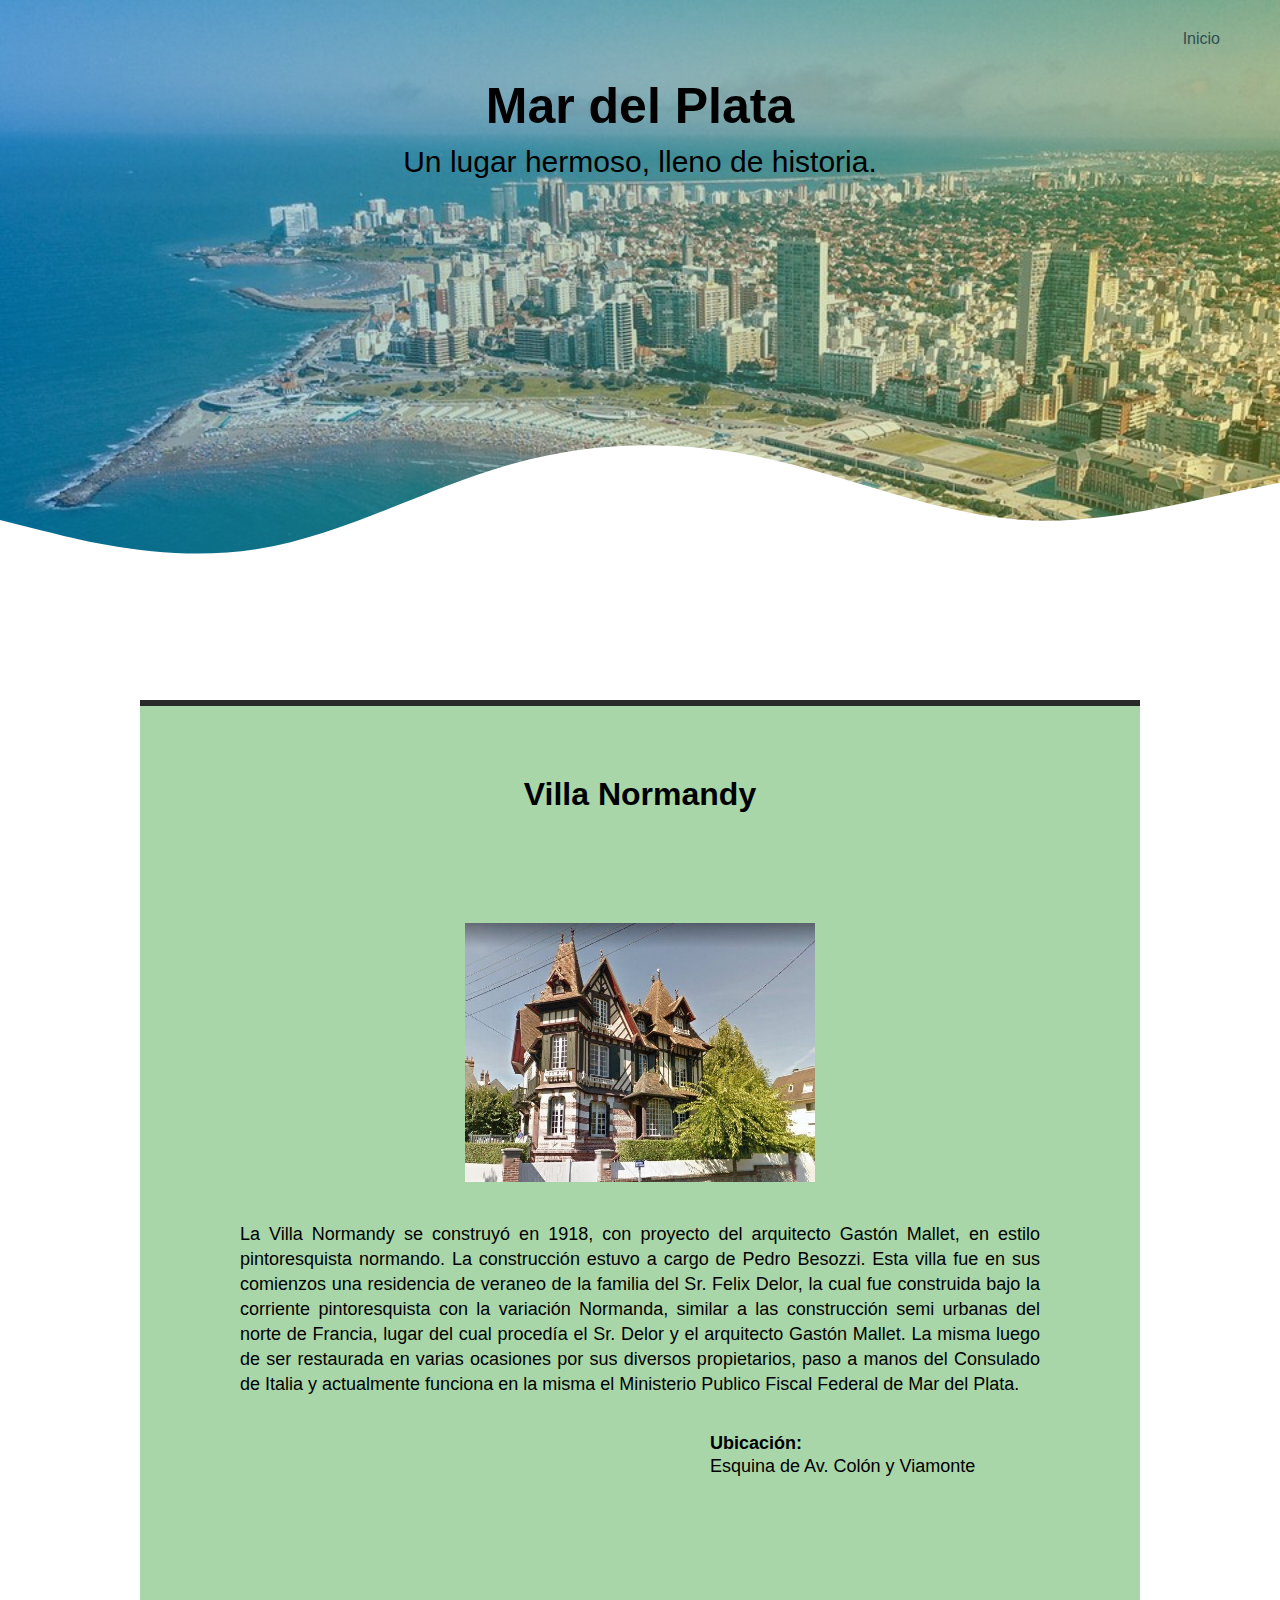
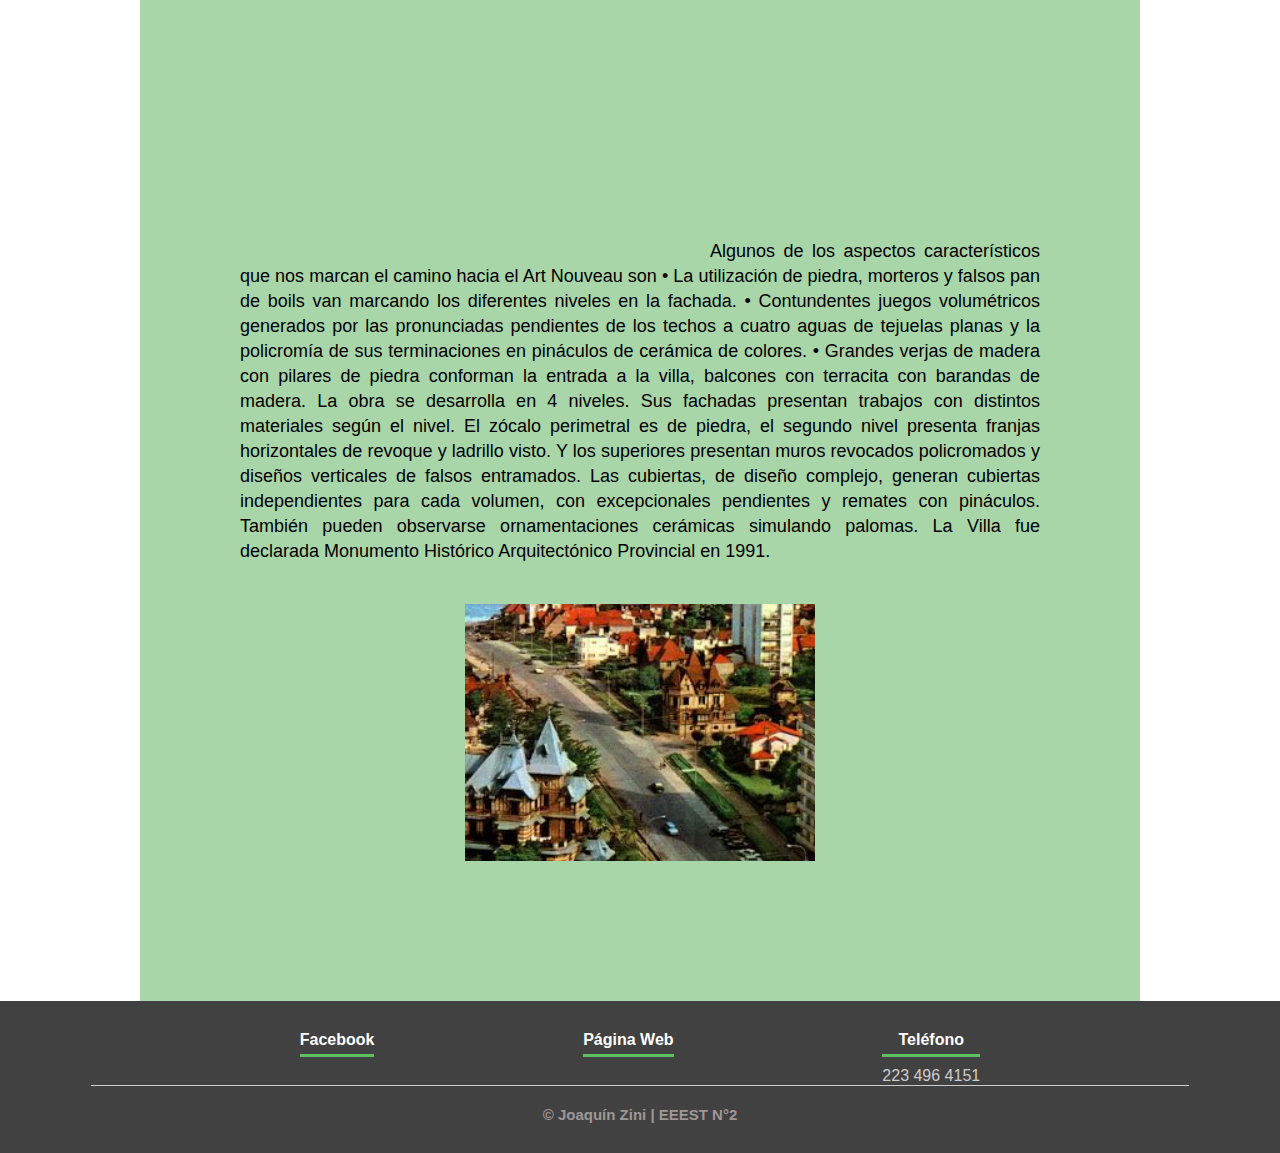
<file: villa.html>
<!DOCTYPE html>
<html lang="es">
<head>
    <meta charset="UTF-8">
    <meta http-equiv="X-UA-Compatible" content="IE=edge">
    <meta name="viewport" content="width=device-width, initial-scale=1.0">
    <title>Mardel Turismo</title>

    <link rel="stylesheet" href="css/style2.css">
    <link rel="shortcut icon" href="img/icons/outline_travel_explore_black_24dp.png" type="image/x-icon">
</head>
<body>

    <header>
        <nav>
            <a href="index.html">Inicio</a>
         

        </nav>

        <section class="textos-header">
            <h1>Mar del Plata</h1>
            <h2>Un lugar hermoso, lleno de historia.</h2>
        </section>

        <div class="wave">

        <svg class="wave" id="wave" style="transform:rotate(0deg); transition: 0.3s" viewBox="0 0 1440 180" version="1.1" xmlns="http://www.w3.org/2000/svg"><defs><linearGradient id="sw-gradient-0" x1="0" x2="0" y1="1" y2="0"><stop stop-color="rgba(243, 106, 62, 1)" offset="0%"></stop><stop stop-color="rgba(255, 179, 11, 1)" offset="100%"></stop></linearGradient></defs><path style="transform:translate(0, 0px); opacity:1" fill="#fff" d="M0,90L48,102C96,114,192,138,288,123C384,108,480,54,576,27C672,0,768,0,864,21C960,42,1056,84,1152,90C1248,96,1344,66,1440,48C1536,30,1632,24,1728,18C1824,12,1920,6,2016,12C2112,18,2208,36,2304,45C2400,54,2496,54,2592,48C2688,42,2784,30,2880,24C2976,18,3072,18,3168,30C3264,42,3360,66,3456,90C3552,114,3648,138,3744,144C3840,150,3936,138,4032,132C4128,126,4224,126,4320,129C4416,132,4512,138,4608,135C4704,132,4800,120,4896,99C4992,78,5088,48,5184,33C5280,18,5376,18,5472,27C5568,36,5664,54,5760,75C5856,96,5952,120,6048,111C6144,102,6240,60,6336,39C6432,18,6528,18,6624,33C6720,48,6816,78,6864,93L6912,108L6912,180L6864,180C6816,180,6720,180,6624,180C6528,180,6432,180,6336,180C6240,180,6144,180,6048,180C5952,180,5856,180,5760,180C5664,180,5568,180,5472,180C5376,180,5280,180,5184,180C5088,180,4992,180,4896,180C4800,180,4704,180,4608,180C4512,180,4416,180,4320,180C4224,180,4128,180,4032,180C3936,180,3840,180,3744,180C3648,180,3552,180,3456,180C3360,180,3264,180,3168,180C3072,180,2976,180,2880,180C2784,180,2688,180,2592,180C2496,180,2400,180,2304,180C2208,180,2112,180,2016,180C1920,180,1824,180,1728,180C1632,180,1536,180,1440,180C1344,180,1248,180,1152,180C1056,180,960,180,864,180C768,180,672,180,576,180C480,180,384,180,288,180C192,180,96,180,48,180L0,180Z"></path></svg>
        </div>
    </header>


<div class="lugar">




    <div class="info">

        <h1 class="titulo">Villa Normandy</h1>
        <div class="imagen">
    
        <img src="img/Normandy.jpg" alt="">
    
        </div>

        <p>La Villa Normandy se construyó en 1918, con proyecto del arquitecto Gastón Mallet, en estilo pintoresquista normando. La construcción estuvo a cargo de Pedro Besozzi. Esta villa fue en sus comienzos una residencia de veraneo de la familia del Sr. Felix Delor, la cual fue construida bajo la corriente pintoresquista con la variación Normanda, similar a las construcción semi urbanas del norte de Francia, lugar del cual procedía el Sr. Delor y el arquitecto Gastón Mallet. La misma luego de ser restaurada en varias ocasiones por sus diversos propietarios, paso a manos del Consulado de Italia y actualmente funciona en la misma el Ministerio Publico Fiscal Federal de Mar del Plata.
       </p>
        

        
    <br><br> 
    <div class="ubicación">
        <iframe src="https://www.google.com/maps/embed?pb=!1m18!1m12!1m3!1d3143.537231540534!2d-57.53737928467548!3d-38.011253279717124!2m3!1f0!2f0!3f0!3m2!1i1024!2i768!4f13.1!3m3!1m2!1s0x9584dc3943d5ecdf%3A0xb2efbc9a8e0d0f43!2sVilla%20Normandy!5e0!3m2!1ses!2sar!4v1636391215000!5m2!1ses!2sar" width="600" height="450" style="border:0;" allowfullscreen="" loading="lazy"></iframe>
        <h2 class="sub-title">Ubicación:</h2>

        <p>
            Esquina de Av. Colón y Viamonte
        </p>
    </div>

        <br><br><br><br><br><br><br><br><br><br><br><br><br><br><br><br><br><br><br><br>       
    <p>Algunos de los aspectos característicos que nos marcan el camino hacia el Art Nouveau son • La utilización de piedra, morteros y falsos pan de boils van marcando los diferentes niveles en la fachada. • Contundentes juegos volumétricos generados por las pronunciadas pendientes de los techos a cuatro aguas de tejuelas planas y la policromía de sus terminaciones en pináculos de cerámica de colores. • Grandes verjas de madera con pilares de piedra conforman la entrada a la villa, balcones con terracita con barandas de madera. La obra se desarrolla en 4 niveles. Sus fachadas presentan trabajos con distintos materiales según el nivel. El zócalo perimetral es de piedra, el segundo nivel presenta franjas horizontales de revoque y ladrillo visto. Y los superiores presentan muros revocados policromados y diseños verticales de falsos entramados. Las cubiertas, de diseño complejo, generan cubiertas independientes para cada volumen, con excepcionales pendientes y remates con pináculos. También pueden observarse ornamentaciones cerámicas simulando palomas. La Villa fue declarada Monumento Histórico Arquitectónico Provincial en 1991.
    </p>
    
    <div class="imagen">
        
        <img src="img/Normandy2.jpg" alt="">
    </div>
    






    </div>
    
    <footer>
        <div class="contenedor-footer">
            <div class="content-f">
                
                <a href="https://www.facebook.com/tecnica2mardel"><h4>Facebook</h4></a>

            </div>

            <div class="content-f">
                <a href="http://www.eet2mdp.edu.ar/?fbclid=IwAR1KPKRzO5sH997OOvsOKooaqUTUaB2egfw_5ep4dPTWUjUndkxOje3TNcM"><h4>Página Web</h4></a>
            </div>
        

             <div class="content-f">
                <h4>Teléfono</h4>
                <p>223 496 4151</p>
            </div>
    
        </div>

        <h2 class="titulo-final">&copy; Joaquín Zini | EEEST N°2 </h2>
    </footer>
</div>

</body>


</html>
</file>
<file: css/style.css>
*
{
    margin: 0;
    padding: 0;
    box-sizing: border-box;
}

body
{
    font-family:'Gill Sans', 'Gill Sans MT', Calibri, 'Trebuchet MS', sans-serif;
}


.contenedor
{
    padding: 60px 0;
    width: 90%;
    max-width: 1000px;
    margin: auto;
    overflow: hidden;

}

.titulo
{
    color: rgb(96, 191, 96);
    font-size: 30;
    text-align: center;
    margin-bottom: 40px;
}

/*Encabezado*/

header
{
    width: 100%;
    height: 600px;
    background: #00F260;  /* fallback for old browsers */
    background: -webkit-linear-gradient(to right, #5ba1e85b, #f2ce0044), url(../img/coverpage.jpg);  /* Chrome 10-25, Safari 5.1-6 */
    background: linear-gradient(to right, #0576e65b, #f2ce0044), url(../img/coverpage.jpg); /* W3C, IE 10+/ Edge, Firefox 16+, Chrome 26+, Opera 12+, Safari 7+ */
    
    background-size: cover;
    background-attachment: fixed;
    position: relative;
}

header .textos-header
{
    display: flex;
    height: 150px;
    width: 100%;
    align-items: center;
    justify-content: center;
    flex-direction: column;
    text-align: center;

}

.textos-header h1
{
    font-size: 50px;
    color: #000;
}

.textos-header h2
{
    font-size: 30px;
    font-weight: 300;
    color: #000;
    text-align: center;
}

nav
{
    text-align: right;
    padding: 30px 50px 0 0;
}

nav > a
{
    color: darkslategray;
    font-weight: 300;
    text-decoration: none;
    margin-right: 10px;
}

nav > a:hover
{
    text-decoration: underline;
}



.wave
{
    position: absolute;
    bottom: 0;
    width: 100%;
    
}

/*contenido*/

.contenedor-sobre-pag
{
    display: flex;
    justify-content: space-evenly;
}

.mapa1
{
    width: 48%;
}

.sobre-pag .contenido-textos
{
    width: 48%;
}

.contenedor-textos
{
    margin-left: 6px;
}

.contenedor-textos h3
{
    margin-bottom: 15px;
}

.contenedor-textos h3 span
{
    background: rgb(77, 214, 111);
    color: #fff;
    border-radius: 50px;
    display: inline-block;
    text-align: center;
    width: 30px;
    height: 30px;
    padding: 2px;
    box-shadow: 0 0 6px 0 rgba(0, 0, 0, .5 );
    margin-right: 5px;
    margin-top: 30px;

}

.contenido-textos p
{
    padding: 0px 0px 30px 15px;
    font-weight: 300;
    text-align: justify;
}

.lugares
{
    background: #f2f2f2;
}

.galeria-lugares
{
    display: flex;
    justify-content: space-evenly;
    flex-wrap: wrap;
}



.imagen-lugares
{
    width: 24%;
    margin-bottom: 10px;
    height: 185px;
    overflow: hidden;
    position: relative;
    cursor: pointer;
    box-shadow: 0 0 6px 0 rbga(0, 0, 0, .5);

}

.imagen-lugares a
{
    text-align: center;
}


.imagen-lugares > img
{
    width:100%;
    height: 100%;
    object-fit: cover;
    display: block;
}



.hover-galeria
{
    position: absolute;
    width: 100%;
    height: 100%;
    top: 0;
    transform: scale(0);
    background: hsla(159, 83%, 49%, 0.7);
    transition: transform .5s;
    display: flex;
    justify-content: center;
    align-items: center;
    flex-direction: column;
}


.hover-galeria img
{
    width: 40px;
}

.hover-galeria p
{
    color: rgb(0, 0, 0);
}

.imagen-lugares:hover .hover-galeria
{
    transform:scale(1);
}






.f-title
{
text-align: center;
color:  rgb(96, 191, 96);
}

 .ilustacion-final 
{
    display: flex;
    justify-content: center;
    width: 700px;
    height: 700px;
    margin-left: 150px;

}






/*Footer*/



footer
{
    background: #414141;
    padding: 60px 0 30px 0;
    margin: auto;
    overflow: hidden;
}

.contenedor-footer
{
    display: flex;
    width: 90%;
    justify-content: space-evenly;
    margin: auto;
    padding-bottom: 50px;
    border-bottom: 1px solid #ccc;
}

.content-f
{
    text-align: center;
}

.content-f h4
{
    color: #fff;
    border-bottom: 3px solid rgb(96, 191, 96);;
    padding-bottom: 5px;
    margin-bottom: 10px;
}

.content-f p
{
    color: #ccc;
}

a
{
    text-decoration: none;
}

.titulo-final
{
    text-align: center;
    font-size: 15px;
    margin: 20px 0 0 0;
    color: #9e9797;
}

@media screen and (max-width:900px)
{
    header
    {
        background-position: center;
    }

    .contenedor-sobre-pag{
        flex-direction: column;
        justify-content: center;
        align-items: center;
    }

    .sobre-pag .contenido-textos{
        width: 90%;
    }
}
</file>
<file: css/style2.css>
*
{
    margin: 0;
    padding: 0;
    box-sizing: border-box;
}

body
{
    font-family:'Gill Sans', 'Gill Sans MT', Calibri, 'Trebuchet MS', sans-serif;
}


.contenedor
{
    padding: 60px 0;
    width: 90%;
    max-width: 1000px;
    margin: auto;
    overflow: hidden;

}

.titulo
{
    color: rgb(0, 0, 0);
    font-size: 30;
    text-align: center;
    margin-bottom: 60px;
}

/*Encabezado*/

header
{
    width: 100%;
    height: 600px;
    background: #00F260;  /* fallback for old browsers */
    background: -webkit-linear-gradient(to right, #0576e65b, #f2ce0044), url(../img/coverpage.jpg);  /* Chrome 10-25, Safari 5.1-6 */
    background: linear-gradient(to right, #0576e65b, #f2ce0044), url(../img/coverpage.jpg); /* W3C, IE 10+/ Edge, Firefox 16+, Chrome 26+, Opera 12+, Safari 7+ */
    
    background-size: cover;
    background-attachment: fixed;
    position: relative;
}

header .textos-header
{
    display: flex;
    height: 150px;
    width: 100%;
    align-items: center;
    justify-content: center;
    flex-direction: column;
    text-align: center;

}

.textos-header h1
{
    font-size: 50px;
    color: #000;
}

.textos-header h2
{
    font-size: 30px;
    font-weight: 300;
    color: #000;
    text-align: center;
}

nav
{
    text-align: right;
    padding: 30px 50px 0 0;
}

nav > a
{
    color: darkslategray;
    font-weight: 300;
    text-decoration: none;
    margin-right: 10px;
}

nav > a:hover
{
    text-decoration: underline;
}



.wave
{
    position: absolute;
    bottom: 0;
    width: 100%;
    
}

/*INFO*/
h1
{
    text-align: center;
    padding: 10px;
}

.info img
{
    width: 350px;
    justify-content: center;    
}




.imagen 
{
    display: flex;
    justify-content: center;
    padding: 40px;
}

.info
{
    background-color: rgb(169, 214, 169);
    padding: 60px 100px 100px;
    width: 100%;
    max-width: 1000px;
    margin: auto;
    margin-top: 100px;
    border-top: 6px solid rgb(41, 41, 41);
    

}


.sub-title
{
    font-size: 18px;
    font-weight: 400px;
}


.ubicacion p
{
    padding: 20px;
}

.info iframe 
{
width: 450px;
height: 400px;
float: left;
margin-right: 20px;
margin-bottom: 20px;
}

.info p
{
    font-size: 18px;
    font-weight: 300;
    line-height: 25px;
    text-align: justify;
}





/*footer*/


footer
{
    background: #414141;
    padding: 30px;
    margin: unset;
    overflow: hidden;
}

.contenedor-footer
{
    display: flex;
    width: 90%;
    justify-content: space-evenly;
    margin: auto;
    padding-bottom: 0,5px;
    border-bottom: 1px solid #ccc;
}

.content-f
{
    text-align: center;
}

.content-f h4
{
    color: #fff;
    border-bottom: 3px solid rgb(96, 191, 96);;
    padding-bottom: 5px;
    margin-bottom: 10px;
}

.content-f p
{
    color: #ccc;
}

a
{
    text-decoration: none;
}

.titulo-final
{
    text-align: center;
    font-size: 15px;
    margin: 20px 0 0 0;
    color: #9e9797;
}

@media screen and (max-width:900px)
{
    header
    {
        background-position: center;
    }

    .contenedor-sobre-pag{
        flex-direction: column;
        justify-content: center;
        align-items: center;
    }

    .sobre-pag .contenido-textos{
        width: 90%;
    }
}
</file>
